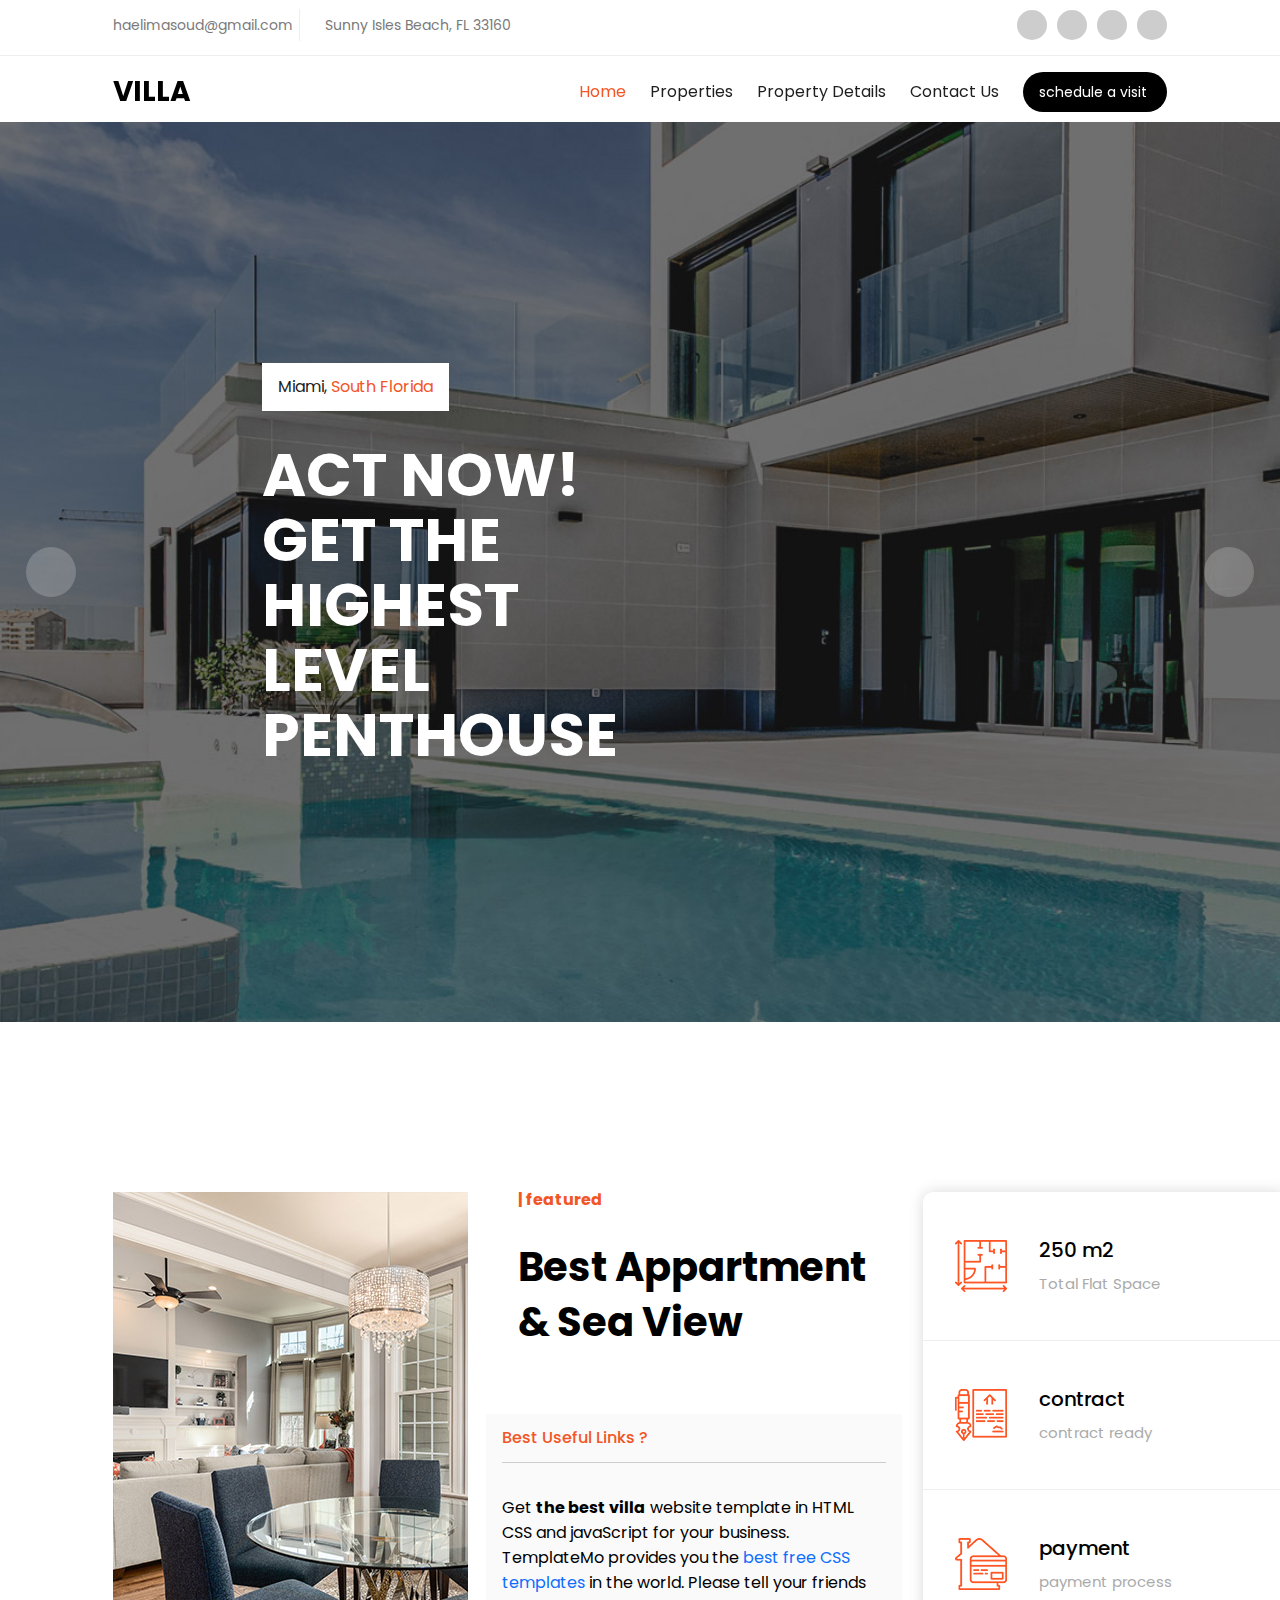
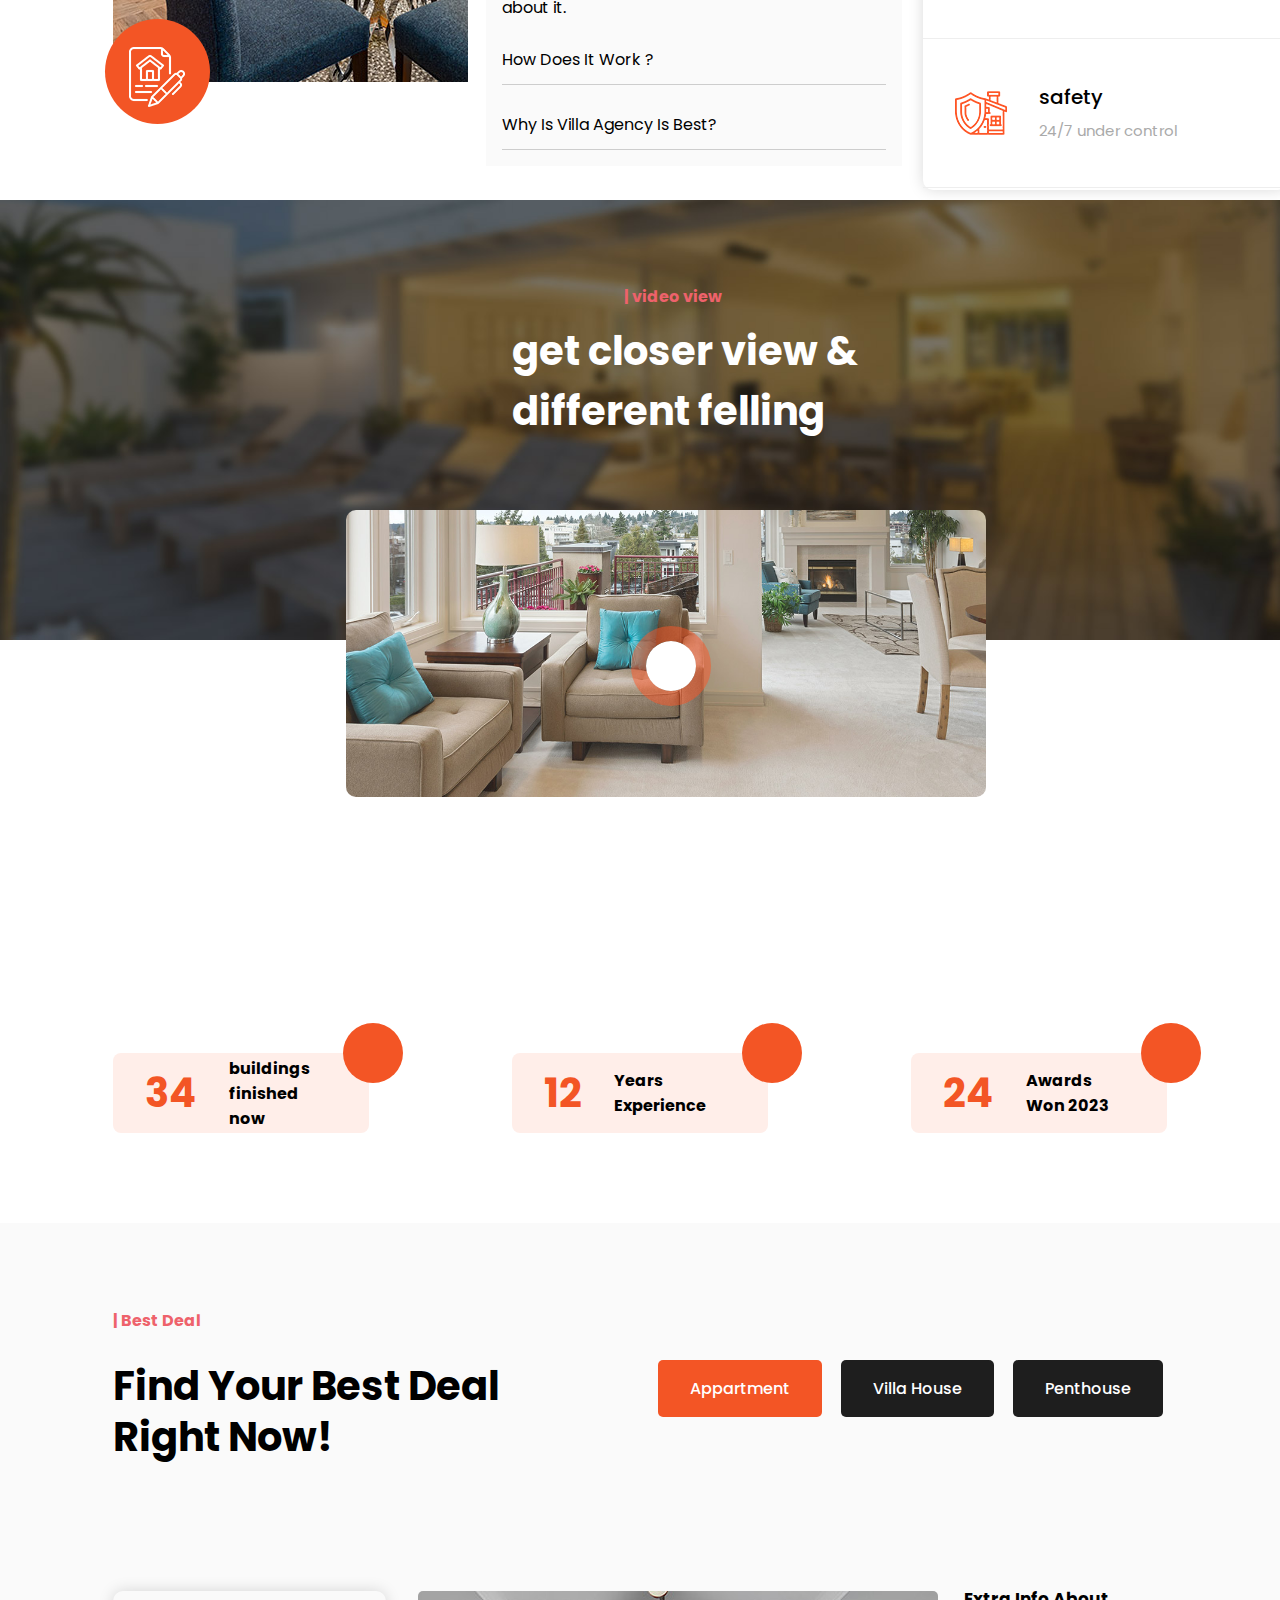
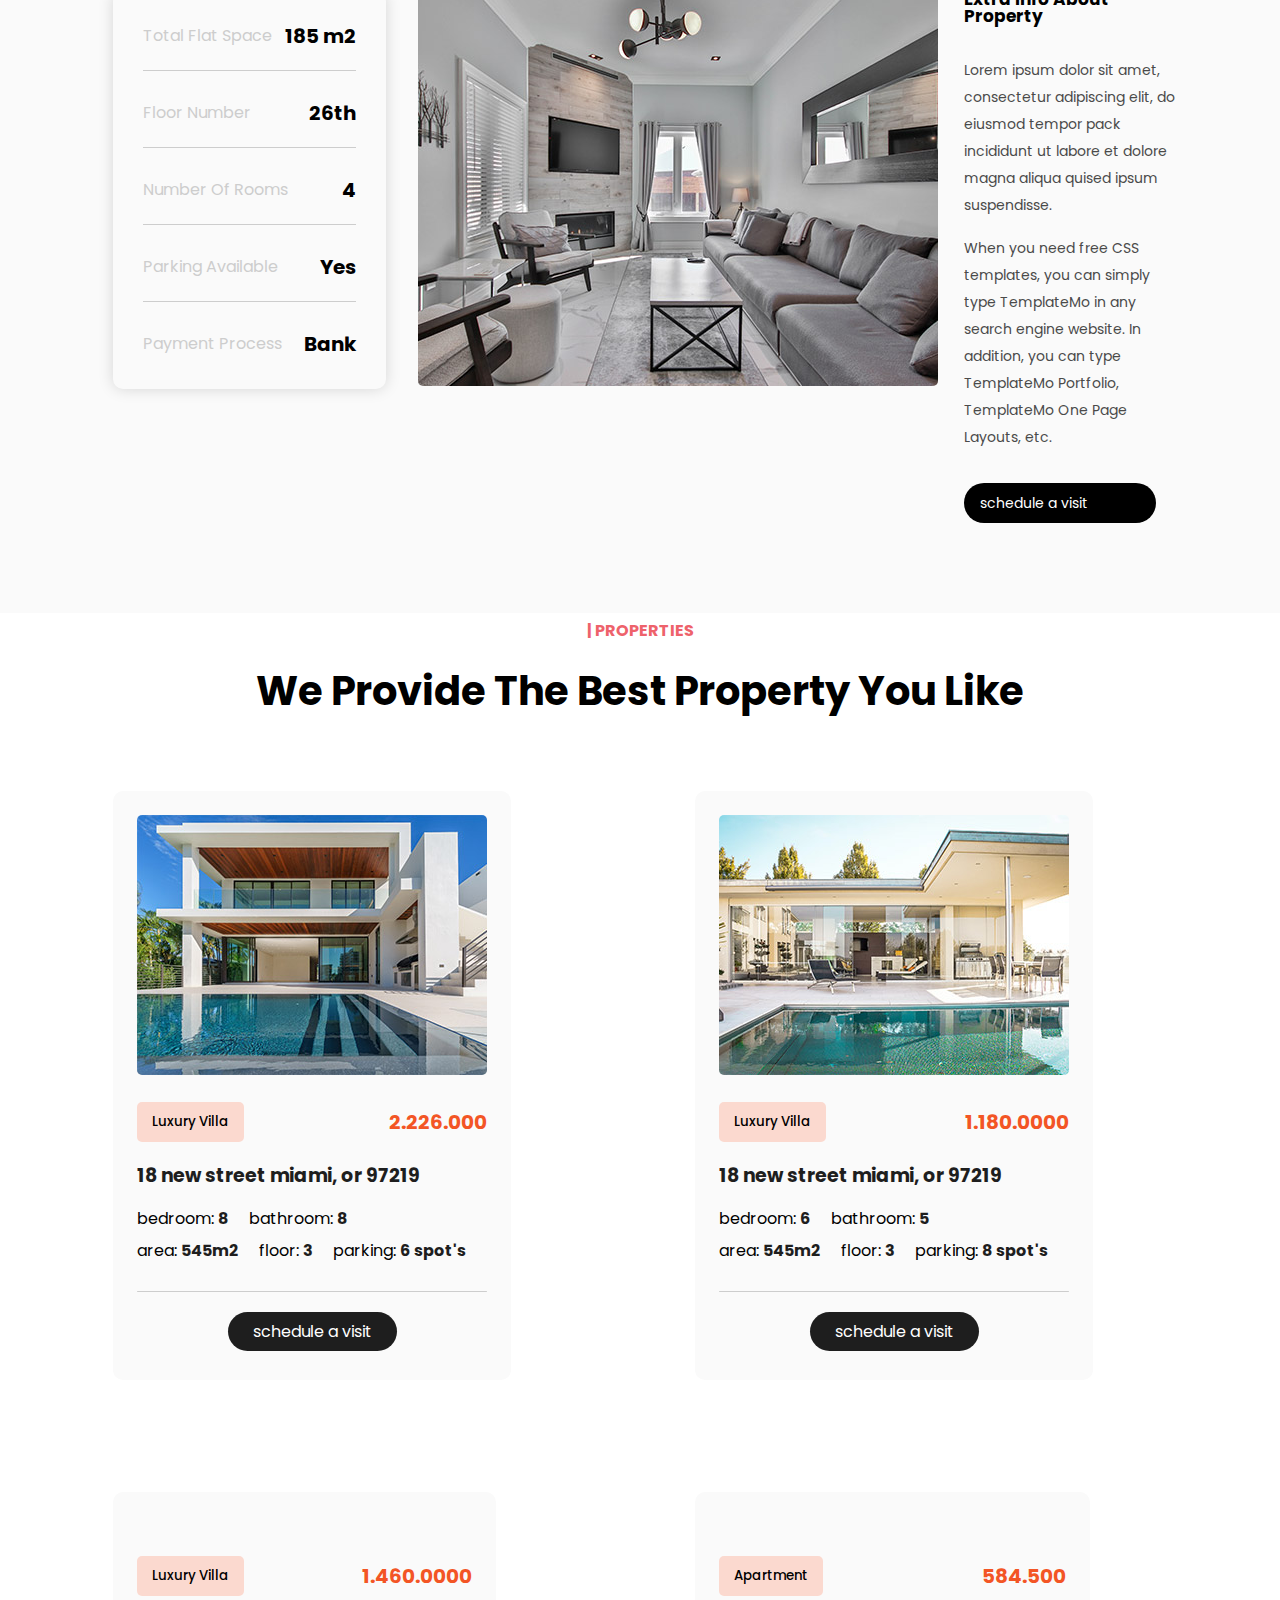
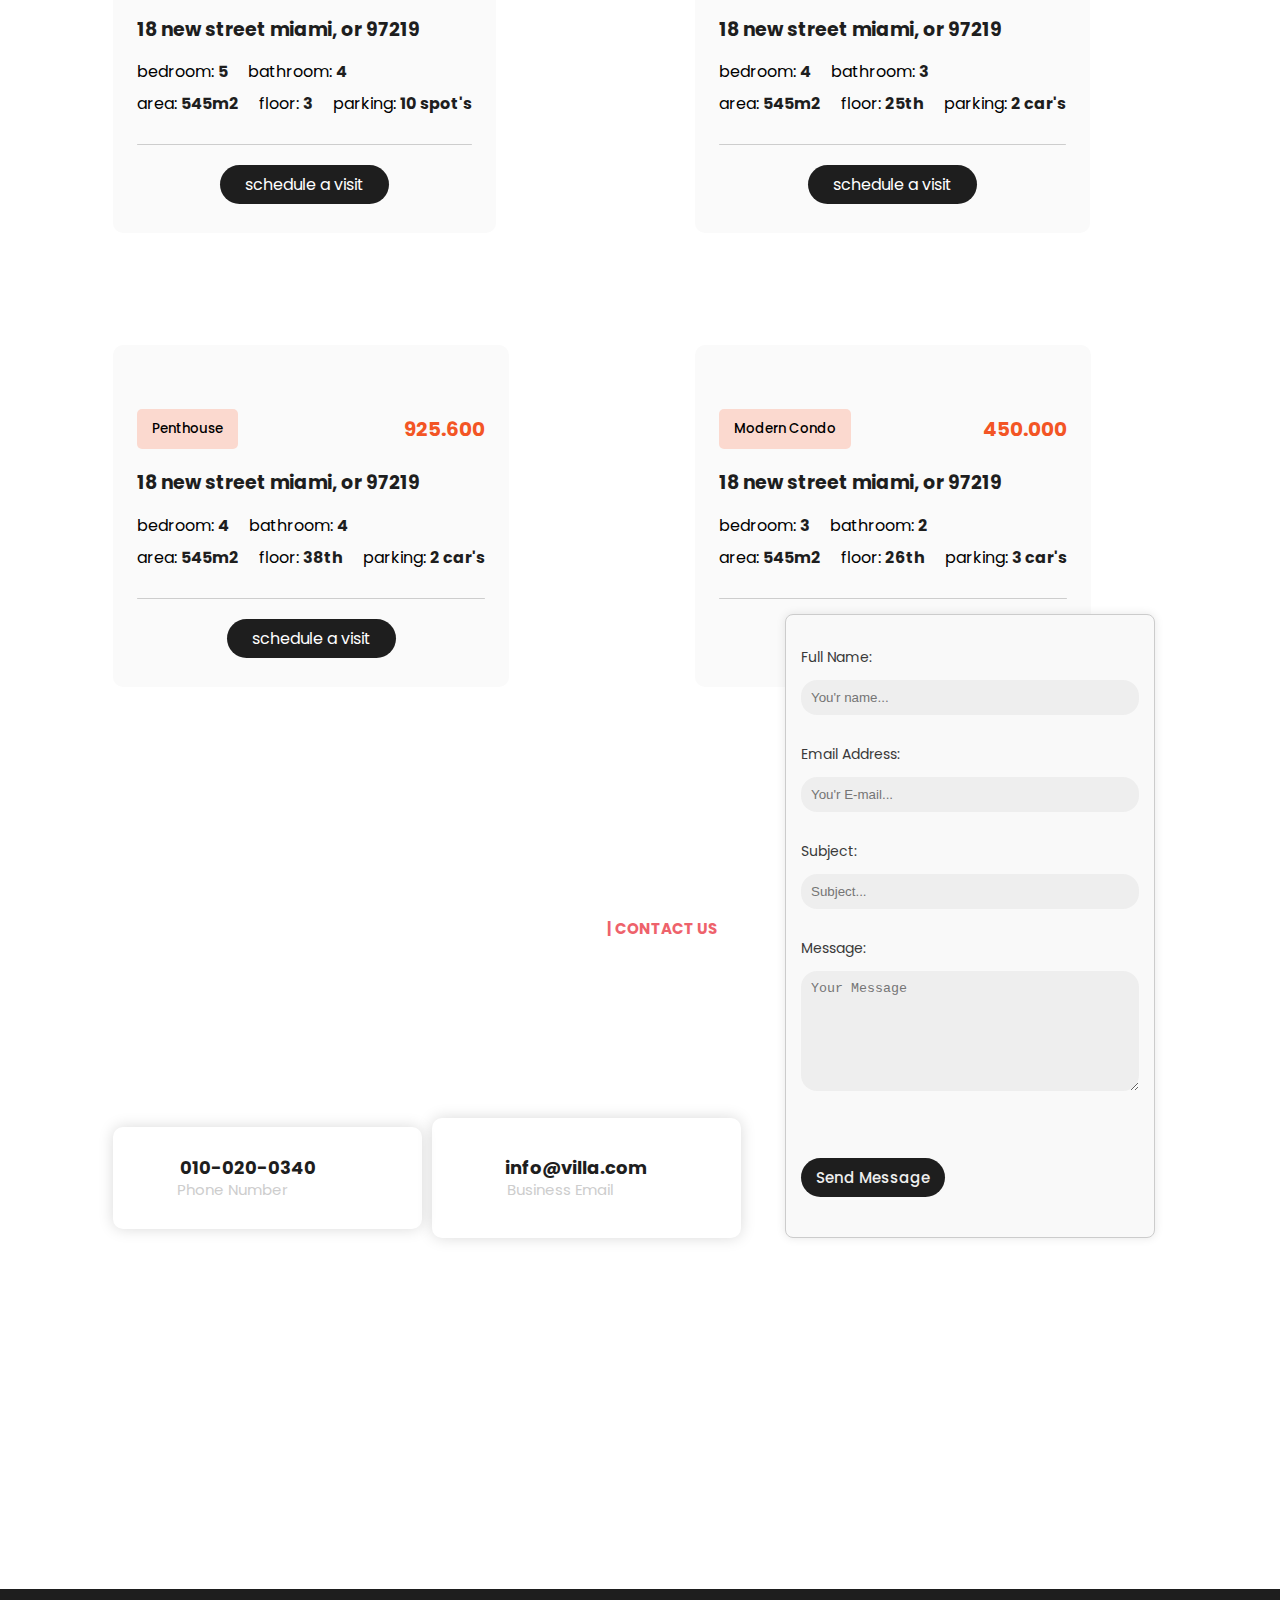
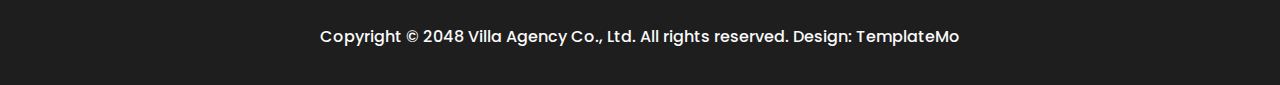
<file: index.html>
<!DOCTYPE html>
<html lang="en">

<head>
    <title></title>
    <meta charset="UTF-8">
    <meta name="viewport" content="width=device-width, initial-scale=1.0, maximum-scale=1.0, user-scalable=no">
    <link rel="stylesheet" href="style/reset.css">
                <!-- Reset Css -->
    <link rel="stylesheet" href="style/font.css">
                <!-- Font's -->
    <link rel="stylesheet" href="https://cdnjs.cloudflare.com/ajax/libs/font-awesome/6.5.2/css/all.min.css"
        integrity="sha512-SnH5WK+bZxgPHs44uWIX+LLJAJ9/2PkPKZ5QiAj6Ta86w+fsb2TkcmfRyVX3pBnMFcV7oQPJkl9QevSCWr3W6A=="
        crossorigin="anonymous" referrerpolicy="no-referrer" />
                <!-- Font Awesome -->
    <link rel="stylesheet" href="style/Styles.css">
      <!-- other body elements -->
  </script>
</head>

<body>
        <!-- PreLoad Start -->
    <div class="preload-overlay">
        <div class="preload-animation"></div>
    </div>
            <!--Preload End -->
    <header>
        <div class="container">
            <!-- Navigation Menu Start -->
            <section class="nav__top d-flex">
                <div class="left__nav">
                    <ul class="left__nav--content d-flex">
                        <a href="mailto:haelimasoud@gmail.com">
                        <li>
                            <i class="fa-solid fa-envelope fa-lg" style="color: #f35525;"></i>
                            <span class="left__text">haelimasoud@gmail.com</span>
                        </li>
                    </a>
                        <li>
                            <i class="fa-solid fa-map fa-lg" style="color: #f35525;"></i>
                            <span class="left__text"> Sunny Isles Beach, FL 33160</span>
                        </li>
                    </ul>
                </div>
                <div class="right__nav">
                    <ul class="social d-flex">
                        <li class="social__item">
                            <a class="social__link" href="https://github.com/masoudh7676"><i class="fa-brands fa-github fa-sm"
                                    style="color: #ffffff;"></i></a>
                        </li>
                        <li class="social__item">
                            <a class="social__link" href="https://www.linkedin.com/in/masoud-haseli-13b997210?utm_source=share&utm_campaign=share_via&utm_content=profile&utm_medium=android_app"><i class="fa-brands fa-linkedin fa-sm"
                                    style="color: #ffffff;"></i></a>
                        </li>
                        <li class="social__item">
                            <a class="social__link" href="https://t.me/Masoud_H76"><i class="fa-brands fa-telegram fa-sm"
                                    style="color: #ffffff;"></i></a>
                        </li>
                        <li class="social__item">
                            <a class="social__link" href="https://wa.me/qr/WLVRFYYTC5UNE1"><i class="fa-brands fa-whatsapp fa-sm"
                                    style="color: #ffffff;"></i></a>
                        </li>
                    </ul>
                </div>
            </section>
                <!-- Nav Links -->
            <section class="nav__bottom d-flex">
                <h1 class="nav__title">villa</h1>
                <ul class="nav__links d-flex">
                    <li>
                        <a class="nav__link nav--active" href="index.html">home</a>
                    </li>
                    <li>
                        <a class="nav__link" href="properties.html">properties</a>
                    </li>
                    <li>
                        <a class="nav__link" href="property details.html">property details</a>
                    </li>
                    <li>
                        <a class="nav__link" href="Contact us.html">contact us</a>
                    </li>
                    <li class="nav__botton">
                        <a href="#">
                            <i class="fa-solid fa-calendar" style="color: #ffffff;"></i>
                            <span>schedule a visit</span>
                        </a>
                    </li>
                </ul>
            </section>
        </div>
            <!-- Mobile Menu -->
        <div class="burger__menu">
            <span></span>
            <span></span>
            <span></span>
        </div>
        <ul class="mobile__menu">
            <li>
                <a class="menu__link--active" href="index.html">Home</a>
            </li>
            <li class="mobile__link">
                <a href="properties.html">Properties</a>
            </li>
            <li class="mobile__link">
                <a href="property details.html">Property Details</a>
            </li>
            <li class="mobile__link">
                <a href="Contact us.html">Contact us</a>
            </li>
        </ul>
    </header>
        <!-- Navigation Menu End -->
    <main>
        <!-- Villa Image Slider Start -->
        <div class="slider">
            <div class="slide">
                <img src="images/banner-01.jpg" loading="lazy" alt="Villa">
                <div class="slide-text">
                    <h2>toronto, <em>canada</em></h2>
                    <p>hurry! get the bets villa for you</p>
                </div>
            </div>
            <div class="slide">
                <img src="images/banner-02.jpg" loading="lazy" alt="villa">
                <div class="slide-text">
                    <h2>melbourne <em>australia</em></h2>
                    <p>be quick! get the best villa in town</p>
                </div>
            </div>
            <div class="slide">
                <img src="images/banner-03.jpg" loading="lazy" alt="Villa">
                <div class="slide-text">
                    <h2>miami, <em>south florida</em></h2>
                    <p>act now! get the highest level penthouse</p>
                </div>
            </div>
            <button class="prev"><i class="fa-solid fa-chevron-left fa-xl" style="color: #ffffff;"></i></button>
            <button class="next"><i class="fa-solid fa-chevron-right fa-xl" style="color: #ffffff;"></i></button>
        </div>
            <!-- Villa Image Slider End -->
        <div class="container">
            <!-- Featured Section Start -->
            <div class="featured">
                <div class="left__image">
                    <img class="relative__img" src="images/featured.jpg"  alt="Villa">
                    <div class="icon__holder">
                        <img class="relative__icon" src="images/featured-icon.png"  alt="villa">
                    </div>
                </div>
                <div class="center__content">
                    <div class="top__text">
                        <h6 class="center__title">| featured</h6>
                        <h2>best appartment & sea view</h2>
                    </div>
                    <div class="center__table">
                        <ul>
                            <li>
                                <h6 class="c__title visible">best useful links ?</h6>
                                <p class="visible__text text">Get <em>the best villa</em> website template in HTML CSS
                                    and javaScript for your business. TemplateMo provides you the <em
                                        class="blue__text">best free CSS templates</em> in the world. Please tell your
                                    friends about it.</p>
                            </li>
                            <li>
                                <h6 class="c__title second__title">how does it work ?</h6>
                                <p class="hide text">Dolor almesit amet, consectetur adipiscing elit, sed doesn't
                                    eiusmod tempor incididunt ut labore consectetur adipiscing elit, sed do eiusmod
                                    tempor incididunt ut labore et dolore magna aliqua.</p>
                            </li>
                            <li>
                                <h6 class="c__title ">why is villa agency is best?</h6>
                                <p class="hide text">Dolor almesit amet, consectetur adipiscing elit, sed doesn't
                                    eiusmod tempor incididunt ut labore consectetur adipiscing elit, sed do eiusmod
                                    tempor incididunt ut labore et dolore magna aliqua</p>
                            </li>
                        </ul>
                    </div>
                </div>
                <div class="right__table">
                    <ul>
                        <li class="table__item d-flex">
                            <img src="images/info-icon-01.png" loading="lazy" alt="Villa">
                            <div class="text__container">
                                <h3>250 m2</h3>
                                <span>Total Flat Space</span>
                            </div>
                        </li>
                        <li class="table__item d-flex">
                            <img src="images/info-icon-02.png" loading="lazy" alt="Villa">
                            <div class="text__container">
                                <h3>contract</h3>
                                <span>contract ready</span>
                            </div>
                        </li>
                        <li class="table__item d-flex">
                            <img src="images/info-icon-03.png" loading="lazy" alt="Villa">
                            <div class="text__container">
                                <h3>payment</h3>
                                <span>payment process</span>
                            </div>
                        </li>
                        <li class="table__item d-flex">
                            <img src="images/info-icon-04.png" loading="lazy" alt="Villa">
                            <div class="text__container">
                                <h3>safety</h3>
                                <span>24/7 under control</span>
                            </div>
                        </li>
                    </ul>
                </div>
            </div>
        </div>
            <!-- Featured End -->
        <div class="intro">
            <!-- Intro Section Start -->
            <div class="intro__bg"><img src="images/video-bg.jpg" loading="lazy" alt="Villa">
                <div class="intro__text">
                    <h4>| video view</h4>
                    <p>get closer view & different felling</p>
                </div>
                <div class="intro__video">
                    <img src="images/video-frame.jpg" loading="lazy" alt="Villa">
                    <div class="play__btn">
                        <a href="#">
                            <i class="fa-solid fa-play" style="color: #f35525;"></i>
                        </a>
                    </div>
                </div>
            </div>
        </div>
        <!-- Intro Section End -->
        <div class="container">
        <!-- Fun Fact's Start -->
            <div class="fun__facts d-flex">
                <div class="item d-flex">
                    <div class="ball"></div>
                    <h4 class="counter">34</h4>
                    <p class="counter__text">buildings finished now</p>
                </div>
                <div class="item d-flex">
                    <div class="ball"></div>
                    <h4 class="counter">12</h4>
                    <p class="counter__text"> Years Experience</p>
                </div>
                <div class="item d-flex">
                    <div class="ball"></div>
                    <h4 class="counter">24</h4>
                    <p class="counter__text">Awards <br> Won 2023</p>
                </div>
            </div>
        </div>
        <!-- Fun Fact's End -->
        <div class="best__deal">
        <!-- Best Deal Start -->
            <div class="container">
                <div class="deal__items">
                    <div class="top__items d-flex">
                        <div class="left__title">
                            <h3>| best deal</h3>
                            <p>find your best deal right now!</p>
                        </div>
                        <div class="right__buttons">
                            <button class="appartment active__btn">Appartment</button>
                            <button class="villa__btn">Villa House</button>
                            <button class="penthouse__btn">Penthouse</button>
                        </div>
                    </div>
                    <div class="main__items">
                        <div class="left__table">
                            <ul>
                                <li class="d-flex">
                                    <span class="gray__span">total flat space</span>
                                    <span class="strong__span">185 m2</span>
                                </li>
                                <li class="d-flex">
                                    <span class="gray__span">floor number</span>
                                    <span class="strong__span">26th</span>
                                </li>
                                <li class="d-flex">
                                    <span class="gray__span">number of rooms</span>
                                    <span class="strong__span">4</span>
                                </li>
                                <li class="d-flex">
                                    <span class="gray__span">parking available</span>
                                    <span class="strong__span">Yes</span>
                                </li>
                                <li class="last-span d-flex">
                                    <span class="gray__span">payment process</span>
                                    <span class="strong__span">Bank</span>
                                </li>
                            </ul>
                        </div>
                        <div class="center__image"> <img src="images/deal-01.jpg" alt="Villa"></div>
                        <div class="right__text">
                            <h3>extra info about property</h3>
                            <p class="firs-paragraph">Lorem ipsum dolor sit amet, consectetur adipiscing elit, do eiusmod tempor pack
                                incididunt ut labore et dolore magna aliqua quised ipsum suspendisse.</p>
                            <p>When you need free CSS templates, you can simply type TemplateMo in any search engine
                                website. In addition, you can type TemplateMo Portfolio, TemplateMo One Page Layouts,
                                etc.
                            </p>
                            <div class="nav__botton visit__btn">
                                <a href="#">
                                    <i class="fa-solid fa-calendar" style="color: #ffffff;"></i>
                                    <span>schedule a visit</span>
                                </a>
                            </div>
                        </div>
                    </div>
                    <div class="main__items--villa">
                        <div class="left__table villa">
                            <ul>
                                <li class="d-flex">
                                    <span class="gray__span">total flat space</span>
                                    <span class="strong__span">185 m2</span>
                                </li>
                                <li class="d-flex">
                                    <span class="gray__span">floor number</span>
                                    <span class="strong__span">26th</span>
                                </li>
                                <li class="d-flex">
                                    <span class="gray__span">number of rooms</span>
                                    <span class="strong__span">5</span>
                                </li>
                                <li class="d-flex">
                                    <span class="gray__span">parking available</span>
                                    <span class="strong__span">Yes</span>
                                </li>
                                <li class="last-span d-flex">
                                    <span class="gray__span">payment process</span>
                                    <span class="strong__span">Bank</span>
                                </li>
                            </ul>
                        </div>
                        <div class="center__image"> <img src="images/deal-02.jpg" loading="lazy" alt="Villa"></div>
                        <div class="right__text">
                            <h3>extra info about property</h3>
                            <p class="firs-paragraph">Lorem ipsum dolor sit amet, consectetur adipiscing elit, do eiusmod tempor pack
                                incididunt ut labore et dolore magna aliqua quised ipsum suspendisse.</p>
                                <p>Swag fanny pack lyft blog twee. JOMO ethical copper mug, succulents typewriter shaman DIY kitsch twee taiyaki fixie hella venmo after messenger poutine next level humblebrag swag franzen.</p>
                            <div class="nav__botton visit__btn">
                                <a href="#">
                                    <i class="fa-solid fa-calendar" style="color: #ffffff;"></i>
                                    <span>schedule a visit</span>
                                </a>
                            </div>
                        </div>
                    </div>
                    <div class="main__items--penthouse">
                        <div class="left__table">
                            <ul>
                                <li class="d-flex">
                                    <span class="gray__span">total flat space</span>
                                    <span class="strong__span">320 m2</span>
                                </li>
                                <li class="d-flex">
                                    <span class="gray__span">floor number</span>
                                    <span class="strong__span">34th</span>
                                </li>
                                <li class="d-flex">
                                    <span class="gray__span">number of rooms</span>
                                    <span class="strong__span">6</span>
                                </li>
                                <li class="d-flex">
                                    <span class="gray__span">parking available</span>
                                    <span class="strong__span">Yes</span>
                                </li>
                                <li class="last-span d-flex">
                                    <span class="gray__span">payment process</span>
                                    <span class="strong__span">Bank</span>
                                </li>
                            </ul>
                        </div>
                        <div class="center__image"> <img src="images/deal-03.jpg" loading="lazy" alt="Villa"></div>
                        <div class="right__text">
                            <h3>extra info about property</h3>
                            <p class="firs-paragraph">Lorem ipsum dolor sit amet, consectetur adipiscing elit, do eiusmod tempor pack
                                incididunt ut labore et dolore magna aliqua quised ipsum suspendisse.</p>
                                <p>Swag fanny pack lyft blog twee. JOMO ethical copper mug, succulents typewriter shaman DIY kitsch twee taiyaki fixie hella venmo after messenger poutine next level humblebrag swag franzen.</p>
                            <div class="nav__botton visit__btn">
                                <a href="#">
                                    <i class="fa-solid fa-calendar" style="color: #ffffff;"></i>
                                    <span>schedule a visit</span>
                                </a>
                            </div>
                        </div>
                    </div>
                </div>
            </div>
        </div>
        <!-- Best Deal End -->
        <div class="container">
        <!-- properties Start -->
            <div class="properties">
                <div class="properties__top">
                <h5>| properties</h5>
                <p>we provide the best property you like</p>
            </div>
            <div class="properties__contents ">
                <div class="content">
                    <div class="img__container">
                        <img src="images/property-01.jpg" loading="lazy" alt="Villa">
                    </div>
                    <div class="detail d-flex">
                        <button>luxury villa</button>
                        <p class="price">2.226.000</p>
                    </div>
                    <p class="detail__text">18 new street miami, or 97219</p>
                    <div class="villa__description--top">
                        <span class="bedroom">bedroom: <strong class="black">8</strong></span>
                        <span class="bathroom">bathroom: <strong class="black">8</strong></span>
                    </div>
                    <div class="villa__description--bottom">
                        <span class="area">area: <strong class="black">545m2</strong></span>
                        <span class="floor">floor: <strong class="black">3</strong></span>
                        <span class="parking">parking: <strong class="black">6 spot's</strong></span>
                    </div>
                    <div class="border__bottom"></div>
                    <div class="button">
                        <a href="" class="black__btn">schedule a visit</a>
                    </div>
                </div>
                <div class="content">
                    <div class="img__container">
                        <img src="images/property-02.jpg" loading="lazy" alt="Villa">
                    </div>
                    <div class="detail d-flex">
                        <button>luxury villa</button>
                        <p class="price">1.180.0000</p>
                    </div>
                    <p class="detail__text">18 new street miami, or 97219</p>
                    <div class="villa__description--top">
                        <span class="bedroom">bedroom: <strong class="black">6</strong></span>
                        <span class="bathroom">bathroom: <strong class="black">5</strong></span>
                    </div>
                    <div class="villa__description--bottom">
                        <span class="area">area: <strong class="black">545m2</strong></span>
                        <span class="floor">floor: <strong class="black">3</strong></span>
                        <span class="parking">parking: <strong class="black">8 spot's</strong></span>
                    </div>
                    <div class="border__bottom"></div>
                    <div class="button">
                        <a href="" class="black__btn">schedule a visit</a>
                    </div>
                </div>
                <div class="content">
                    <div class="img__container">
                        <img src="images/property-03.jpg" loading="lazy" alt="Villa">
                    </div>
                    <div class="detail d-flex">
                        <button>luxury villa</button>
                        <p class="price">1.460.0000</p>
                    </div>
                    <p class="detail__text">18 new street miami, or 97219</p>
                    <div class="villa__description--top">
                        <span class="bedroom">bedroom: <strong class="black">5</strong></span>
                        <span class="bathroom">bathroom: <strong class="black">4</strong></span>
                    </div>
                    <div class="villa__description--bottom">
                        <span class="area">area: <strong class="black">545m2</strong></span>
                        <span class="floor">floor: <strong class="black">3</strong></span>
                        <span class="parking">parking: <strong class="black">10 spot's</strong></span>
                    </div>
                    <div class="border__bottom"></div>
                    <div class="button">
                        <a href="" class="black__btn">schedule a visit</a>
                    </div>
                </div>
                <div class="content">
                    <div class="img__container">
                        <img src="images/property-04.jpg" loading="lazy" alt="Villa">
                    </div>
                    <div class="detail d-flex">
                        <button>apartment</button>
                        <p class="price">584.500</p>
                    </div>
                    <p class="detail__text">18 new street miami, or 97219</p>
                    <div class="villa__description--top">
                        <span class="bedroom">bedroom: <strong class="black">4</strong></span>
                        <span class="bathroom">bathroom: <strong class="black">3</strong></span>
                    </div>
                    <div class="villa__description--bottom">
                        <span class="area">area: <strong class="black">545m2</strong></span>
                        <span class="floor">floor: <strong class="black">25th</strong></span>
                        <span class="parking">parking: <strong class="black">2 car's</strong></span>
                    </div>
                    <div class="border__bottom"></div>
                    <div class="button">
                        <a href="" class="black__btn">schedule a visit</a>
                    </div>
                </div>
                <div class="content">
                    <div class="img__container">
                        <img src="images/property-05.jpg" loading="lazy" alt="Villa">
                    </div>
                    <div class="detail d-flex">
                        <button>penthouse</button>
                        <p class="price">925.600</p>
                    </div>
                    <p class="detail__text">18 new street miami, or 97219</p>
                    <div class="villa__description--top">
                        <span class="bedroom">bedroom: <strong class="black">4</strong></span>
                        <span class="bathroom">bathroom: <strong class="black">4</strong></span>
                    </div>
                    <div class="villa__description--bottom">
                        <span class="area">area: <strong class="black">545m2</strong></span>
                        <span class="floor">floor: <strong class="black">38th</strong></span>
                        <span class="parking">parking: <strong class="black">2 car's</strong></span>
                    </div>
                    <div class="border__bottom"></div>
                    <div class="button">
                        <a href="" class="black__btn">schedule a visit</a>
                    </div>
                </div>
                <div class="content">
                    <div class="img__container">
                        <img src="images/property-06.jpg" loading="lazy" alt="Villa">
                    </div>
                    <div class="detail d-flex">
                        <button>modern condo</button>
                        <p class="price">450.000</p>
                    </div>
                    <p class="detail__text">18 new street miami, or 97219</p>
                    <div class="villa__description--top">
                        <span class="bedroom">bedroom: <strong class="black">3</strong></span>
                        <span class="bathroom">bathroom: <strong class="black">2</strong></span>
                    </div>
                    <div class="villa__description--bottom">
                        <span class="area">area: <strong class="black">545m2</strong></span>
                        <span class="floor">floor: <strong class="black">26th</strong></span>
                        <span class="parking">parking: <strong class="black">3 car's</strong></span>
                    </div>
                    <div class="border__bottom"></div>
                    <div class="button">
                        <a href="" class="black__btn">schedule a visit</a>
                    </div>
                </div>
            </div>
            </div>
        </div>
        <!-- Properties End -->
        <div class="contact">
            <!-- Contact's Start -->
            <img class="contact__img" src="images/contact-bg.jpg" loading="lazy" alt="Villa">
            <div class="container">
                <div class="top__text2">
                    <h6 class="contact--us">
                        | contact us
                    </h6>
                    <p>get in touch with our agents</p>
                </div>
                <div  class="contact__items">
                <div class="map">
                    <iframe src="https://www.google.com/maps/embed?pb=!1m18!1m12!1m3!1d14350.668828988042!2d-80.13213941032328!3d25.946149854508917!2m3!1f0!2f0!3f0!3m2!1i1024!2i768!4f13.1!3m3!1m2!1s0x88d9add4b4ac788f%3A0xe77469d09480fcdb!2sSunny%20Isles%20Beach!5e0!3m2!1sen!2sus!4v1720117689721!5m2!1sen!2sus" width="630" height="450" style="border:0;" allowfullscreen="" loading="lazy" referrerpolicy="no-referrer-when-downgrade"></iframe>
                </div>
                <div class="phone__email d-flex">
                    <div class="phone d-flex">
                        <img src="images/phone-icon.png" loading="lazy" alt="villa">
                        <div class="number__text d-flex">
                        <h6 class="call__number">010-020-0340</h6>
                        <span class="call__number--text">Phone Number</span>
                    </div>
                    </div>
                    <div class="phone email d-flex">
                        <img src="images/email-icon.png" loading="lazy" alt="villa">
                        <div class="number__text d-flex">
                        <h6 class="call__number">info@villa.com</h6>
                        <span class="call__number--text">Business Email</span>
                    </div>
                    </div>
                </div>
                <form class="map__form">
                      <label for="name">Full Name:</label>
                      <input type="text" id="name" name="name" placeholder="You'r name...">
                      <label for="email">Email Address:</label>
                      <input type="email" id="email" name="email" placeholder="You'r E-mail...">
                      <label for="subject">Subject:</label>
                      <input type="text" id="subject" name="subject" placeholder="Subject...">
                      <label for="message">Message:</label>
                      <textarea id="message" name="message" placeholder="Your Message"></textarea>
                      <input type="submit" value="Send Message">
                  </form>
                </div>
                  </div>
                  </div>
                  <!-- Contact End -->
                </main>
    <footer>
        <p class="footer__text">Copyright © 2048 Villa Agency Co., Ltd. All rights reserved. Design: <a class="copy__right" rel="nofollow" href="https://templatemo.com" target="_blank">TemplateMo</a></p>
    </footer>
    <script src="script/app.js"></script>
</body>
</html>
</file>
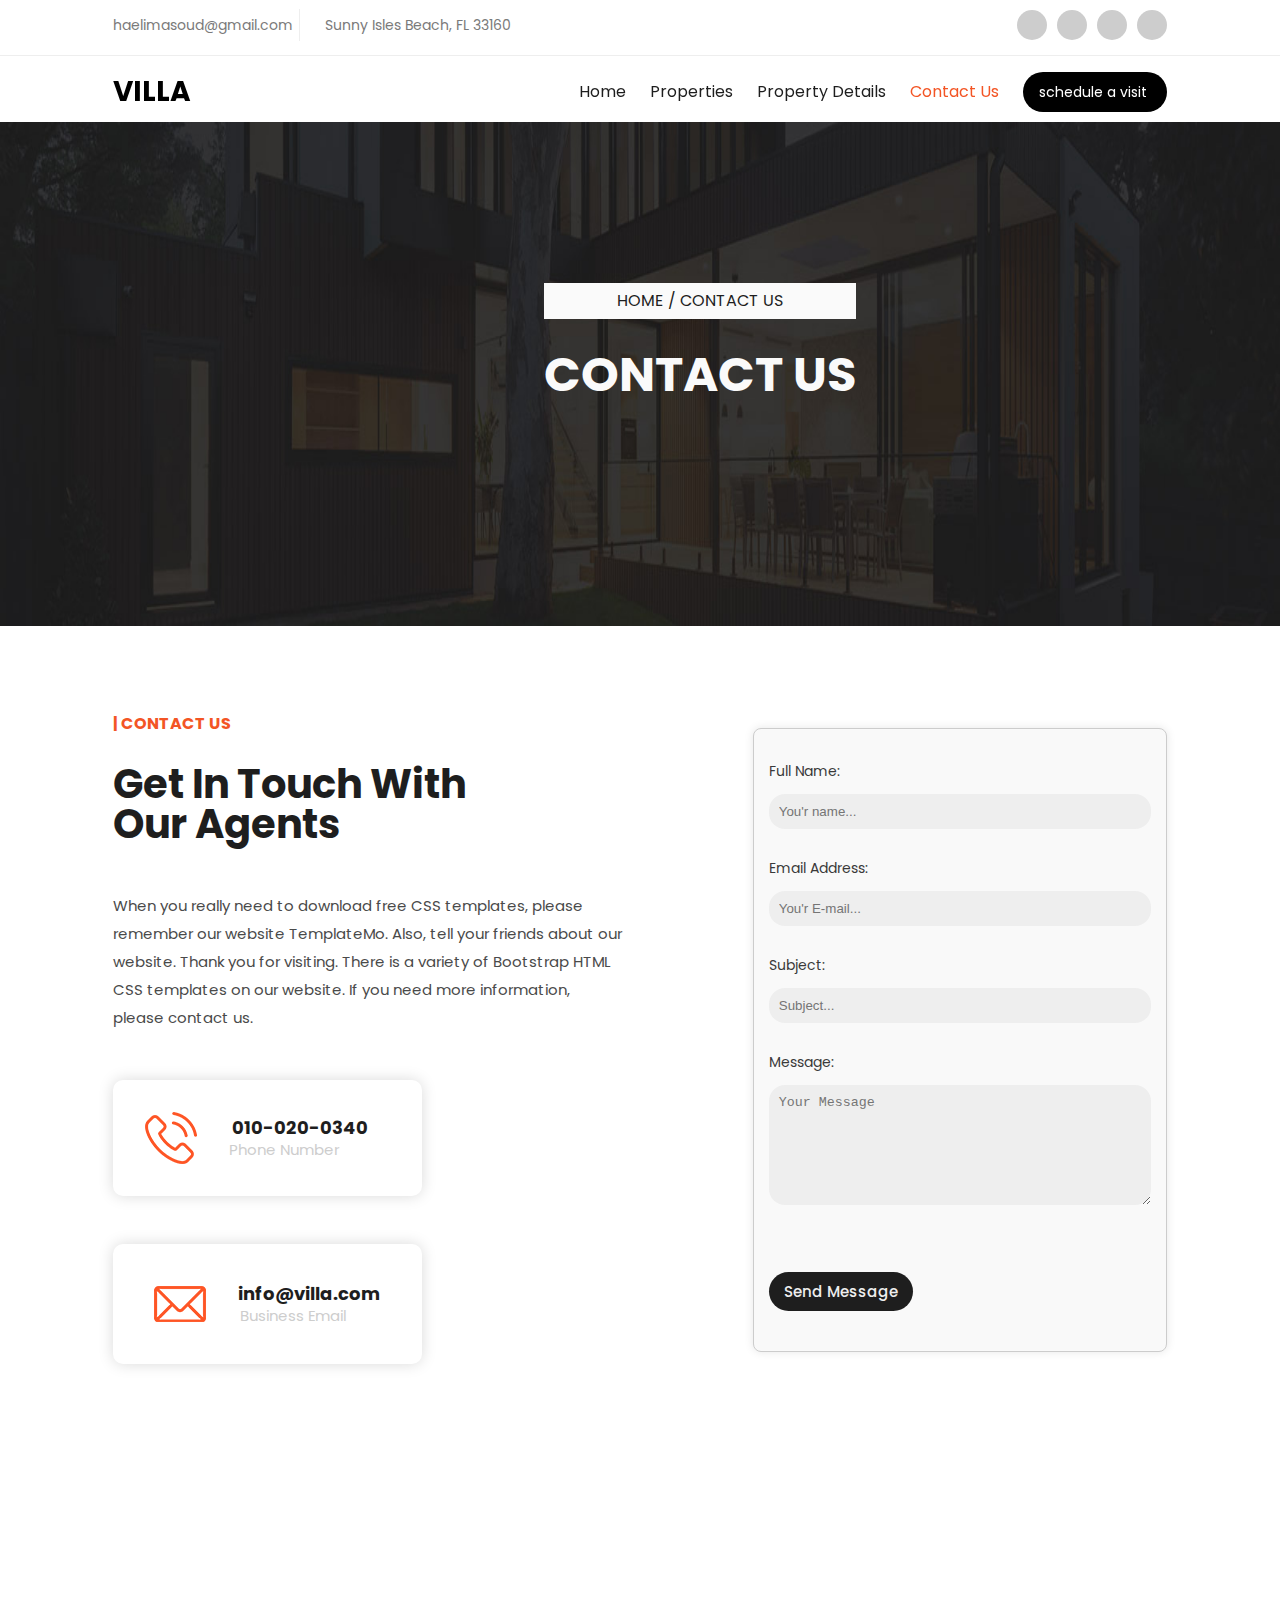
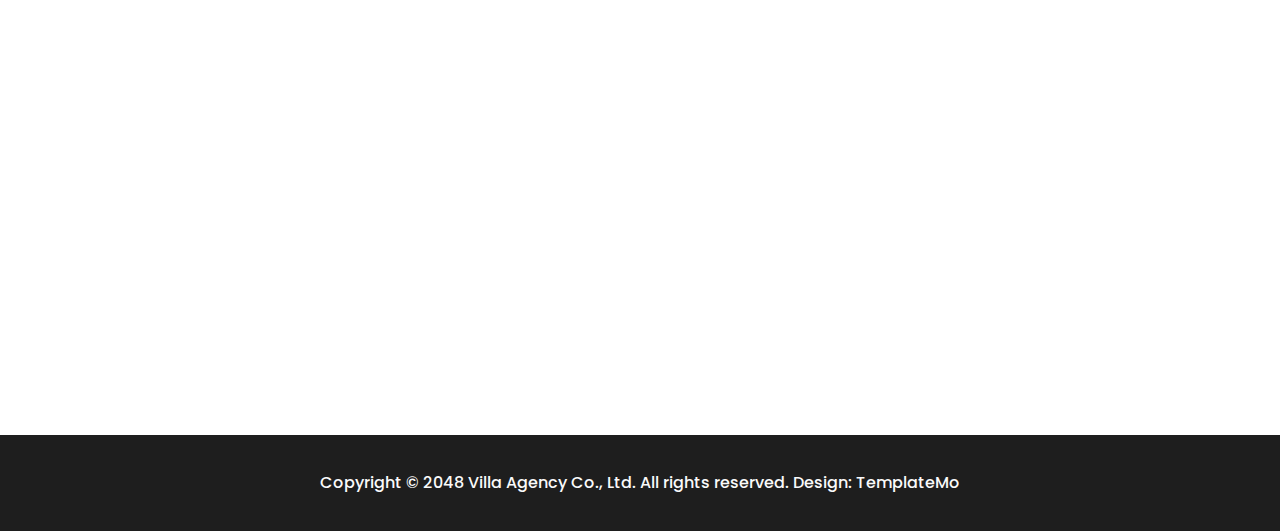
<file: Contact us.html>
<!DOCTYPE html>
<html lang="en">

<head>
    <meta charset="UTF-8">
    <meta name="viewport" content="width=device-width, initial-scale=1.0, maximum-scale=1.0, user-scalable=no">
    <title>properties</title>
    <link rel="stylesheet" href="style/reset.css">
    <!-- Reset Css -->
    <link rel="stylesheet" href="style/font.css">
    <!-- Font's -->
    <link rel="stylesheet" href="https://cdnjs.cloudflare.com/ajax/libs/font-awesome/6.5.2/css/all.min.css"
        integrity="sha512-SnH5WK+bZxgPHs44uWIX+LLJAJ9/2PkPKZ5QiAj6Ta86w+fsb2TkcmfRyVX3pBnMFcV7oQPJkl9QevSCWr3W6A=="
        crossorigin="anonymous" referrerpolicy="no-referrer" />
    <!-- Font Awesome -->
    <link rel="stylesheet" href="style/Styles.css">
</head>

<body>
    <!-- PreLoad Start -->
    <div class="preload-overlay">
        <div class="preload-animation"></div>
    </div>
    <!--Preload End -->
    <header>
        <div class="container">
            <!-- Navigation Menu Start -->
            <section class="nav__top d-flex">
                <div class="left__nav">
                    <ul class="left__nav--content d-flex">
                        <a href="mailto:haelimasoud@gmail.com">
                            <li>
                                <i class="fa-solid fa-envelope fa-lg" style="color: #f35525;"></i>
                                <span class="left__text">haelimasoud@gmail.com</span>
                            </li>
                        </a>
                        <li>
                            <i class="fa-solid fa-map fa-lg" style="color: #f35525;"></i>
                            <span class="left__text"> Sunny Isles Beach, FL 33160</span>
                        </li>
                    </ul>
                </div>
                <div class="right__nav">
                    <ul class="social d-flex">
                        <li class="social__item">
                            <a class="social__link" href="https://github.com/masoudh7676"><i class="fa-brands fa-github fa-sm"
                                    style="color: #ffffff;"></i></a>
                        </li>
                        <li class="social__item">
                            <a class="social__link" href="https://www.linkedin.com/in/masoud-haseli-13b997210?utm_source=share&utm_campaign=share_via&utm_content=profile&utm_medium=android_app"><i class="fa-brands fa-linkedin fa-sm"
                                    style="color: #ffffff;"></i></a>
                        </li>
                        <li class="social__item">
                            <a class="social__link" href="https://t.me/Masoud_H76"><i class="fa-brands fa-telegram fa-sm"
                                    style="color: #ffffff;"></i></a>
                        </li>
                        <li class="social__item">
                            <a class="social__link" href="https://wa.me/qr/WLVRFYYTC5UNE1"><i class="fa-brands fa-whatsapp fa-sm"
                                    style="color: #ffffff;"></i></a>
                        </li>
                    </ul>
                </div>
            </section>
            <!-- Nav Links -->
            <section class="nav__bottom d-flex">
                <h1 class="nav__title">villa</h1>
                <ul class="nav__links d-flex">
                    <li>
                        <a class="nav__link" href="index.html">home</a>
                    </li>
                    <li>
                        <a class="nav__link" href="properties.html">properties</a>
                    </li>
                    <li>
                        <a class="nav__link" href="property details.html">property details</a>
                    </li>
                    <li>
                        <a class="nav__link nav--active" href="Contact us.html">contact us</a>
                    </li>
                    <li class="nav__botton">
                        <a href="#">
                            <i class="fa-solid fa-calendar" style="color: #ffffff;"></i>
                            <span>schedule a visit</span>
                        </a>
                    </li>
                </ul>
            </section>
        </div>
        <!-- Mobile Menu -->
        <div class="burger__menu">
            <span></span>
            <span></span>
            <span></span>
        </div>
        <ul class="mobile__menu">
            <li>
                <a class="menu__link--active" href="index.html">Home</a>
            </li>
            <li class="mobile__link">
                <a href="properties.html">Properties</a>
            </li>
            <li class="mobile__link">
                <a href="property details.html">Property Details</a>
            </li>
            <li class="mobile__link">
                <a href="Contact us.html" class="nav--active">Contact us</a>
            </li>
        </ul>
    </header>
    <main>
        <div class="img__banner">
            <img src="images/page-heading-bg.jpg" loading="lazy" alt="Villa">
            <div class="img__text-container">
                <div class="img__top-text">
                    HOME / CONTACT US
                </div>
                <div class="img__text-bottom">
                    CONTACT US
                </div>
            </div>
        </div>
        <div class="container container--contact">
        <div class="main__part d-flex">
        <div class="left__Section d-flex">
                <div class="section__heading">
                    <h6>| contact us</h6>
                    <h2>Get In Touch With Our Agents </h2>
                </div>
                <p class="section__heading--text">When you really need to download free CSS templates, please remember our website TemplateMo. Also,
                    tell your friends about our website. Thank you for visiting. There is a variety of Bootstrap HTML
                    CSS templates on our website. If you need more information, please contact us.</p>
        <div class="communication">
            <div class="phone phone--contact d-flex">
                <img src="images/phone-icon.png" loading="lazy" alt="villa">
                <div class="number__text d-flex">
                <h6 class="call__number">010-020-0340</h6>
                <span class="call__number--text">Phone Number</span>
            </div>
            </div>
            <div class="phone email email--contact d-flex">
                <img src="images/email-icon.png" loading="lazy" alt="villa">
                <div class="number__text d-flex">
                <h6 class="call__number">info@villa.com</h6>
                <span class="call__number--text">Business Email</span>
            </div>
            </div>
        </div>
        </div>
            <form class="map__form map__form--contact">
                <label for="name">Full Name:</label>
                <input type="text" id="name" name="name" placeholder="You'r name...">
                <label for="email">Email Address:</label>
                <input type="email" id="email" name="email" placeholder="You'r E-mail...">
                <label for="subject">Subject:</label>
                <input type="text" id="subject" name="subject" placeholder="Subject...">
                <label for="message">Message:</label>
                <textarea id="message" name="message" placeholder="Your Message"></textarea>
                <input type="submit" value="Send Message">
            </form>
        </div>
        <div class="map map--contact">
            <iframe src="https://www.google.com/maps/embed?pb=!1m18!1m12!1m3!1d14350.668828988042!2d-80.13213941032328!3d25.946149854508917!2m3!1f0!2f0!3f0!3m2!1i1024!2i768!4f13.1!3m3!1m2!1s0x88d9add4b4ac788f%3A0xe77469d09480fcdb!2sSunny%20Isles%20Beach!5e0!3m2!1sen!2sus!4v1720117689721!5m2!1sen!2sus" width="630" height="450" style="border:0;" allowfullscreen="" loading="lazy" referrerpolicy="no-referrer-when-downgrade"></iframe>
        </div>
    </div>
    </main>
    <footer class="footer__contactUs">
        <p class="footer__text">Copyright © 2048 Villa Agency Co., Ltd. All rights reserved. Design: <a class="copy__right" rel="nofollow" href="https://templatemo.com" target="_blank">TemplateMo</a></p>
    </footer>

    <script src="script/main2.js"></script>
</body>

</html>
</file>
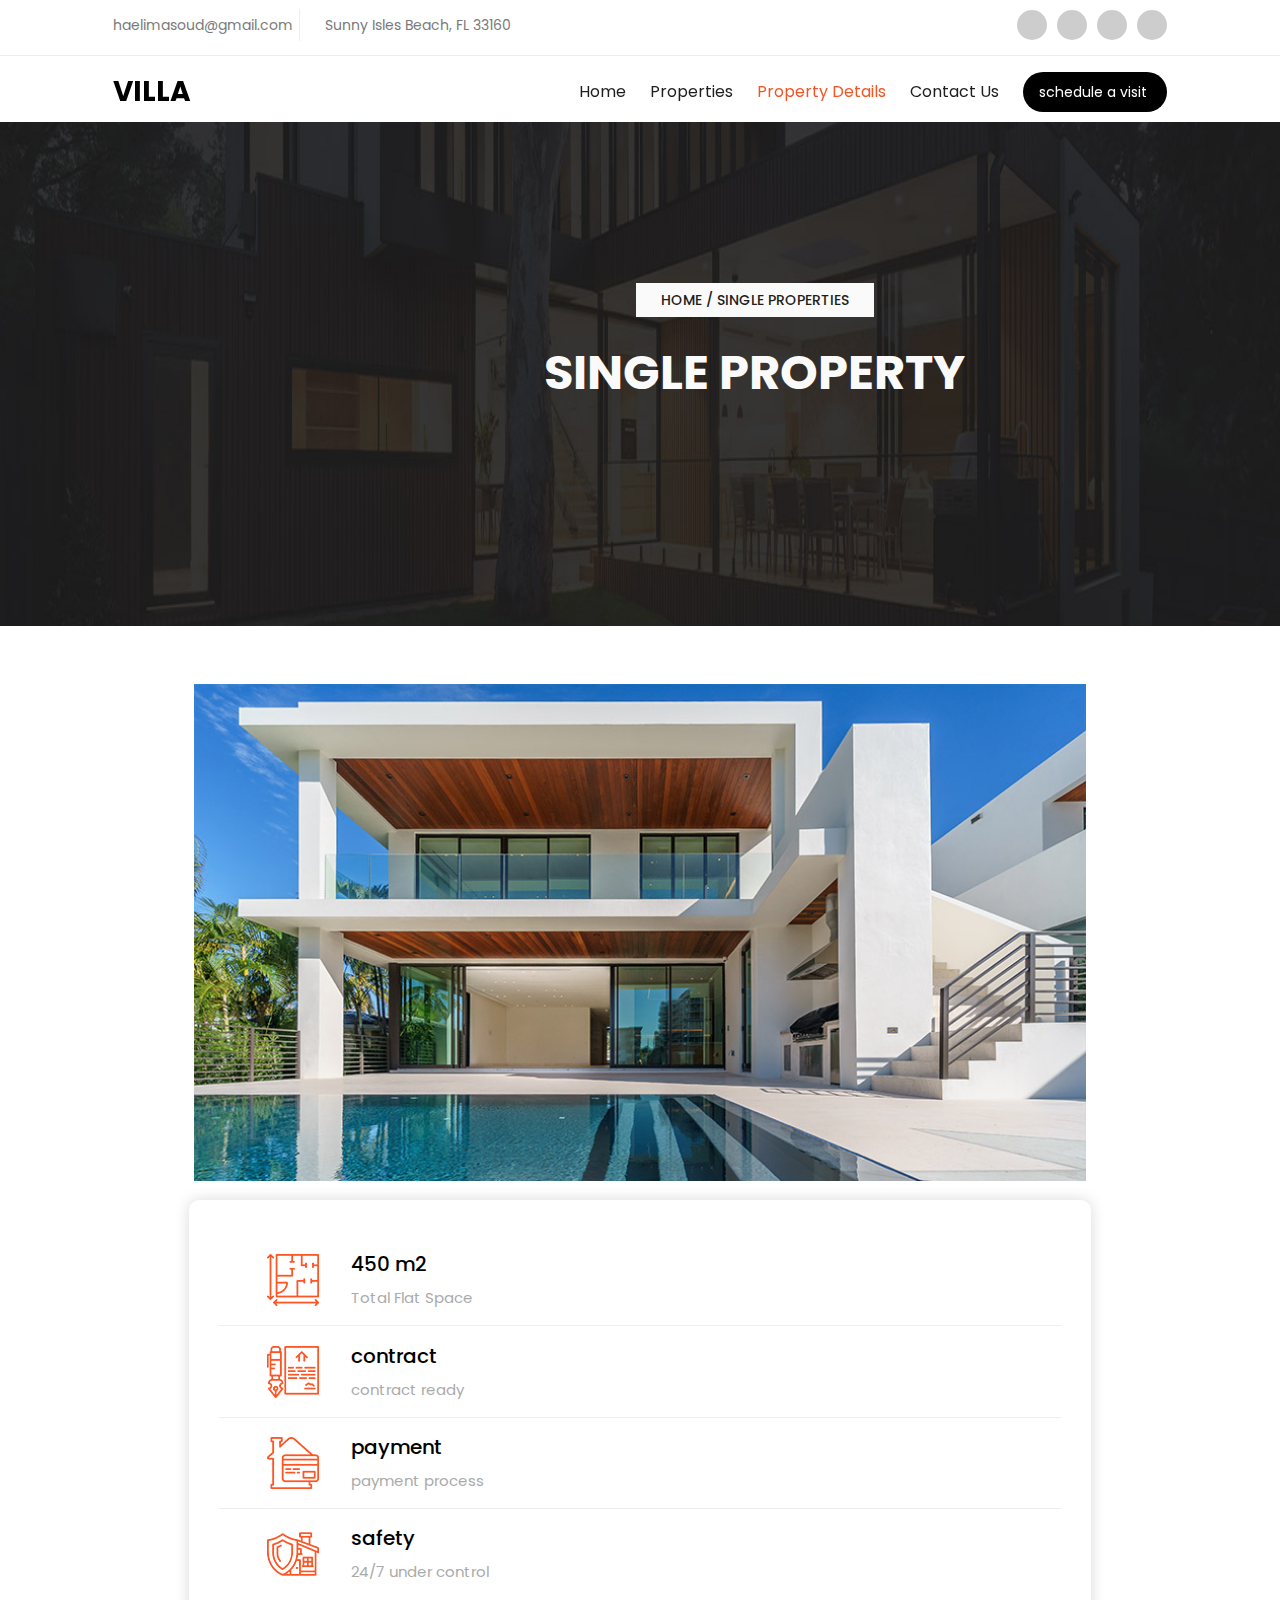
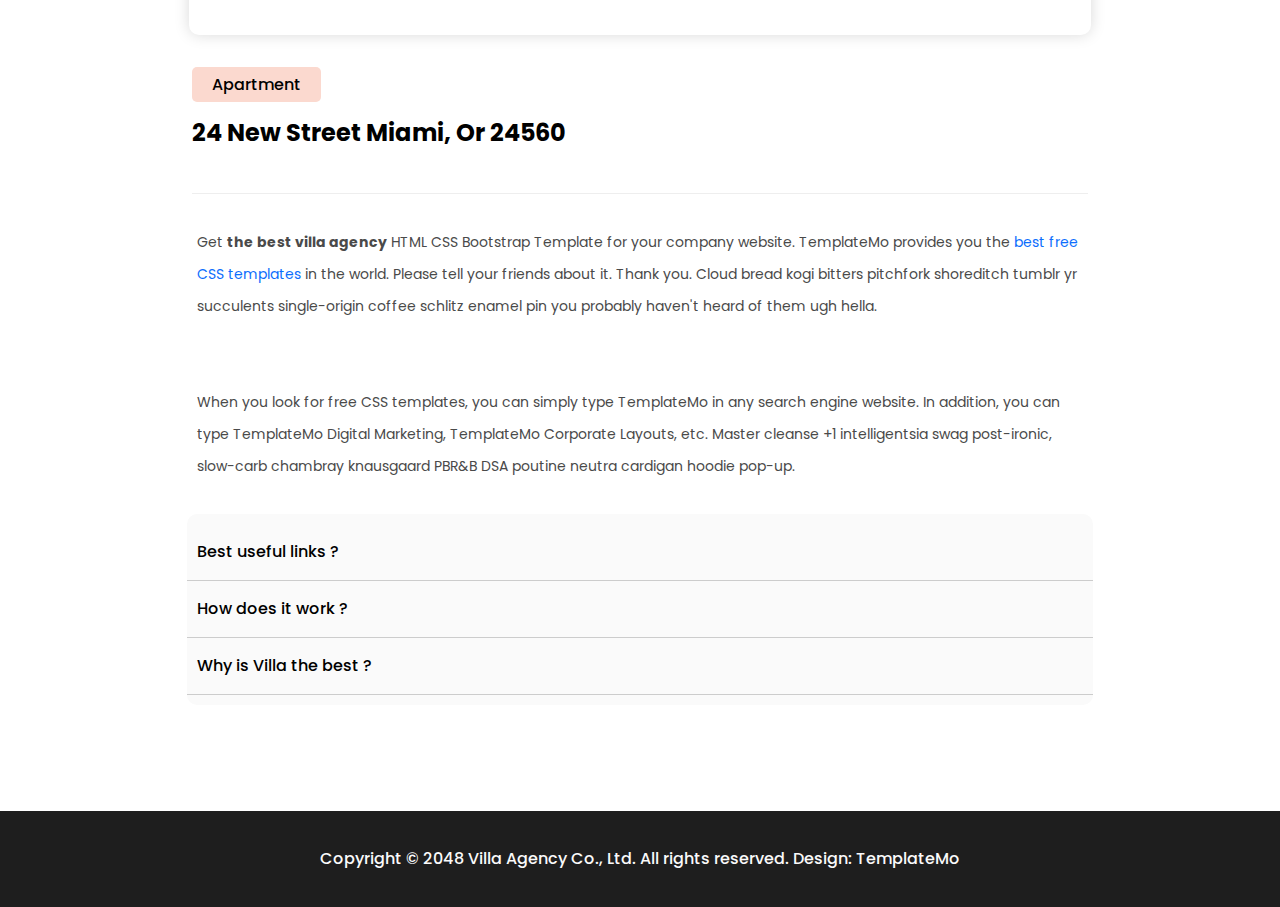
<file: property details.html>
<!DOCTYPE html>
<html lang="en">

<head>
    <meta charset="UTF-8">
    <meta name="viewport" content="width=device-width, initial-scale=1.0, maximum-scale=1.0, user-scalable=no">
    <title>properties</title>
    <link rel="stylesheet" href="style/reset.css">
    <!-- Reset Css -->
    <link rel="stylesheet" href="style/font.css">
    <!-- Font's -->
    <link rel="stylesheet" href="https://cdnjs.cloudflare.com/ajax/libs/font-awesome/6.5.2/css/all.min.css"
        integrity="sha512-SnH5WK+bZxgPHs44uWIX+LLJAJ9/2PkPKZ5QiAj6Ta86w+fsb2TkcmfRyVX3pBnMFcV7oQPJkl9QevSCWr3W6A=="
        crossorigin="anonymous" referrerpolicy="no-referrer" />
    <!-- Font Awesome -->
    <link rel="stylesheet" href="style/Styles.css">
</head>

<body>
                <!-- PreLoad Start -->
                <div class="preload-overlay">
                    <div class="preload-animation"></div>
                </div>
                        <!--Preload End -->
    <header>
        <div class="container">
            <!-- Navigation Menu Start -->
            <section class="nav__top d-flex">
                <div class="left__nav">
                    <ul class="left__nav--content d-flex">
                        <a href="mailto:haelimasoud@gmail.com">
                            <li>
                                <i class="fa-solid fa-envelope fa-lg" style="color: #f35525;"></i>
                                <span class="left__text">haelimasoud@gmail.com</span>
                            </li>
                        </a>
                        <li>
                            <i class="fa-solid fa-map fa-lg" style="color: #f35525;"></i>
                            <span class="left__text"> Sunny Isles Beach, FL 33160</span>
                        </li>
                    </ul>
                </div>
                <div class="right__nav">
                    <ul class="social d-flex">
                        <li class="social__item">
                            <a class="social__link" href="https://github.com/masoudh7676"><i class="fa-brands fa-github fa-sm"
                                    style="color: #ffffff;"></i></a>
                        </li>
                        <li class="social__item">
                            <a class="social__link" href="https://www.linkedin.com/in/masoud-haseli-13b997210?utm_source=share&utm_campaign=share_via&utm_content=profile&utm_medium=android_app"><i class="fa-brands fa-linkedin fa-sm"
                                    style="color: #ffffff;"></i></a>
                        </li>
                        <li class="social__item">
                            <a class="social__link" href="https://t.me/Masoud_H76"><i class="fa-brands fa-telegram fa-sm"
                                    style="color: #ffffff;"></i></a>
                        </li>
                        <li class="social__item">
                            <a class="social__link" href="https://wa.me/qr/WLVRFYYTC5UNE1"><i class="fa-brands fa-whatsapp fa-sm"
                                    style="color: #ffffff;"></i></a>
                        </li>
                    </ul>
                </div>
            </section>
            <!-- Nav Links -->
            <section class="nav__bottom d-flex">
                <h1 class="nav__title">villa</h1>
                <ul class="nav__links d-flex">
                    <li class="nav__link--orange">
                        <a class="nav__link" href="index.html">home</a>
                    </li>
                    <li class="nav__link--orange">
                        <a class="nav__link" href="properties.html">properties</a>
                    </li>
                    <li class="nav__link--orange">
                        <a class="nav__link nav--active" href="property details.html">property details</a>
                    </li>
                    <li class="nav__link--orange">
                        <a class="nav__link" href="Contact us.html">contact us</a>
                    </li>
                    <li class="nav__botton">
                        <a href="#">
                            <i class="fa-solid fa-calendar" style="color: #ffffff;"></i>
                            <span>schedule a visit</span>
                        </a>
                    </li>
                </ul>
            </section>
        </div>
        <!-- Mobile Menu -->
        <div class="burger__menu">
            <span></span>
            <span></span>
            <span></span>
        </div>
        <ul class="mobile__menu">
            <li>
                <a class="menu__link--active" href="index.html">Home</a>
            </li>
            <li class="mobile__link">
                <a href="properties.html">HOME/SINGLE PROPERTY</a>
            </li>
            <li class="mobile__link">
                <a href="property details.html" class="nav--active">Property Details</a>
            </li>
            <li class="mobile__link">
                <a href="Contact us.html">Contact us</a>
            </li>
        </ul>
    </header>
    <main>
        <div class="img__banner">
            <img src="images/page-heading-bg.jpg" loading="lazy" alt="Villa">
            <div class="img__text-container">
                <div class="img__top-text thirdPage--toptext">HOME / SINGLE PROPERTIES</div>
                <div class="img__text-bottom thirdPage-bottom">SINGLE PROPERTY</div>
            </div>
        </div>
        <div class="container">
            <div class="propertyDetails__description d-flex">
                <div class="thirdPage__image">
                    <img src="images/single-property.jpg" loading="lazy" alt="Villa">
                </div>
                <div class="right__table thirdPage--table">
                    <ul>
                        <li class="table__item table__item--thirdPage d-flex">
                            <img src="images/info-icon-01.png" loading="lazy" alt="Villa">
                            <div class="text__container">
                                <h3>450 m2</h3>
                                <span>Total Flat Space</span>
                            </div>
                        </li>
                        <li class="table__item table__item--thirdPage d-flex">
                            <img src="images/info-icon-02.png" loading="lazy" alt="Villa">
                            <div class="text__container">
                                <h3>contract</h3>
                                <span>contract ready</span>
                            </div>
                        </li>
                        <li class="table__item table__item--thirdPage d-flex">
                            <img src="images/info-icon-03.png" loading="lazy" alt="Villa">
                            <div class="text__container">
                                <h3>payment</h3>
                                <span>payment process</span>
                            </div>
                        </li>
                        <li class="table__item table__item--thirdPage no-border d-flex">
                            <img src="images/info-icon-04.png" loading="lazy" alt="Villa">
                            <div class="text__container">
                                <h3>safety</h3>
                                <span>24/7 under control</span>
                            </div>
                        </li>
                    </ul>
                </div>
            </div>
            <div class="more__description">
            <div class="details__title d-flex">
                <button>Apartment</button>
                <h2>24 new street miami, or 24560</h2>
            </div>
            <p class="details__description">Get <strong>the best villa agency</strong> HTML CSS Bootstrap Template for
                your company website. TemplateMo provides you
                the <a href="https://templatemo.com/">best free CSS templates</a> in the world. Please tell your friends
                about it. Thank you. Cloud bread kogi
                bitters pitchfork shoreditch tumblr yr succulents single-origin coffee schlitz enamel pin you probably
                haven't heard of them ugh hella.
                <br> <br> <br>
                When you look for free CSS templates, you can simply type TemplateMo in any search engine website. In
                addition, you can type TemplateMo Digital Marketing, TemplateMo Corporate Layouts, etc. Master cleanse
                +1 intelligentsia swag post-ironic, slow-carb chambray knausgaard PBR&B DSA poutine neutra cardigan
                hoodie pop-up.
            </p>
            <div class="accordion">
                <div class="accordion-item">
                    <div class="accordion-title">Best useful links ?</div>
                    <div class="accordion-content">Dolor almesit amet, consectetur adipiscing elit, sed doesn't eiusmod
                        tempor kinfolk tonx seitan crucifix 3 wolf moon bicycle rights keffiyeh snackwave wolf same vice,
                        chillwave vexillologist incididunt ut labore consectetur adipiscing elit, sed do eiusmod tempor
                        incididunt ut labore et dolore magna aliqua.</div>
                </div>
                <div class="accordion-item">
                    <div class="accordion-title">How does it work ?</div>
                    <div class="accordion-content">Dolor almesit amet, consectetur adipiscing elit, sed doesn't eiusmod tempor kinfolk tonx seitan crucifix 3 wolf moon bicycle rights keffiyeh snackwave wolf same vice, chillwave vexillologist incididunt ut labore consectetur adipiscing elit, sed do eiusmod tempor incididunt ut labore et dolore magna aliqua.</div>
                </div>
                <div class="accordion-item">
                    <div class="accordion-title">Why is Villa the best ?</div>
                    <div class="accordion-content">Dolor almesit amet, consectetur adipiscing elit, sed doesn't eiusmod tempor kinfolk tonx seitan crucifix 3 wolf moon bicycle rights keffiyeh snackwave wolf same vice, chillwave vexillologist incididunt ut labore consectetur adipiscing elit, sed do eiusmod tempor incididunt ut labore et dolore magna aliqua.</div>
                </div>
            </div>
        </div>
        </div>
    </main>
    <footer class="footer__p--details">
        <p class="footer__text">Copyright © 2048 Villa Agency Co., Ltd. All rights reserved. Design: <a class="copy__right" rel="nofollow" href="https://templatemo.com" target="_blank">TemplateMo</a></p>
    </footer>
    <script src="script/main2.js"></script>
</body>

</html>
</file>
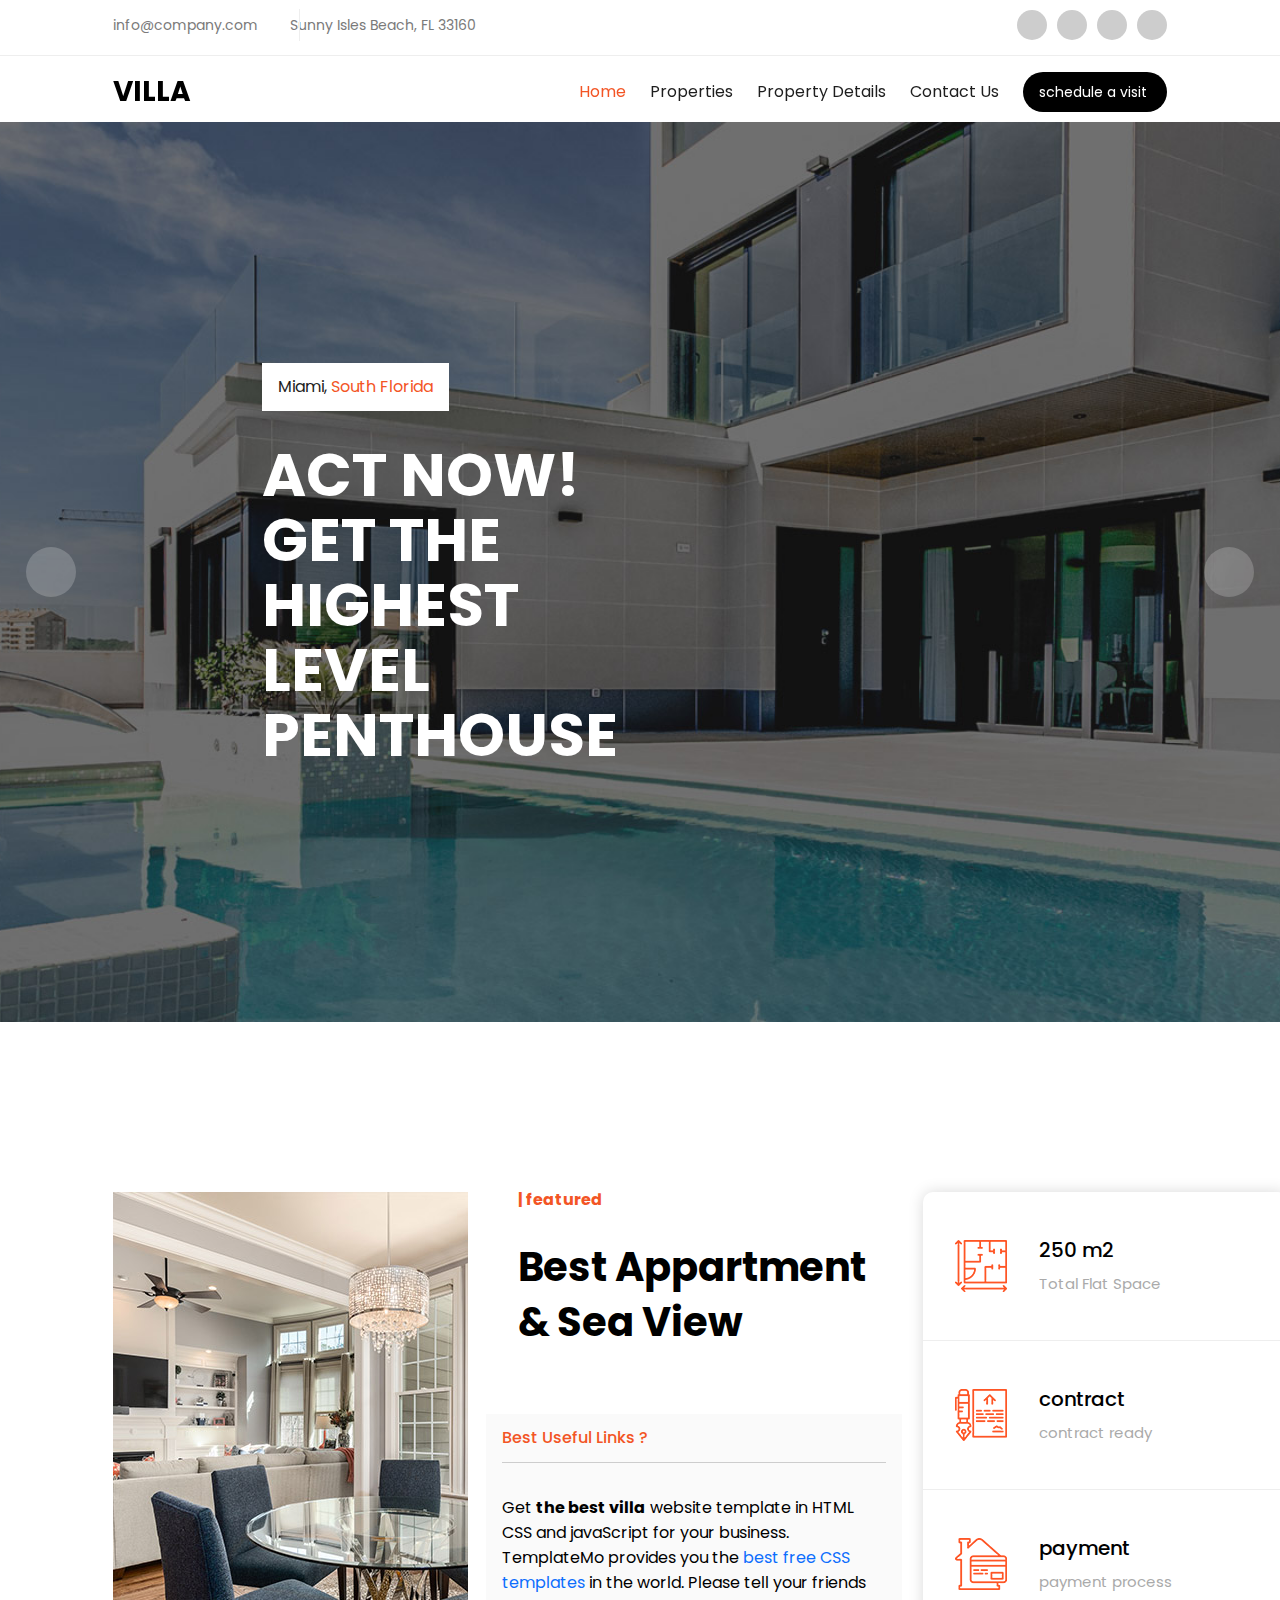
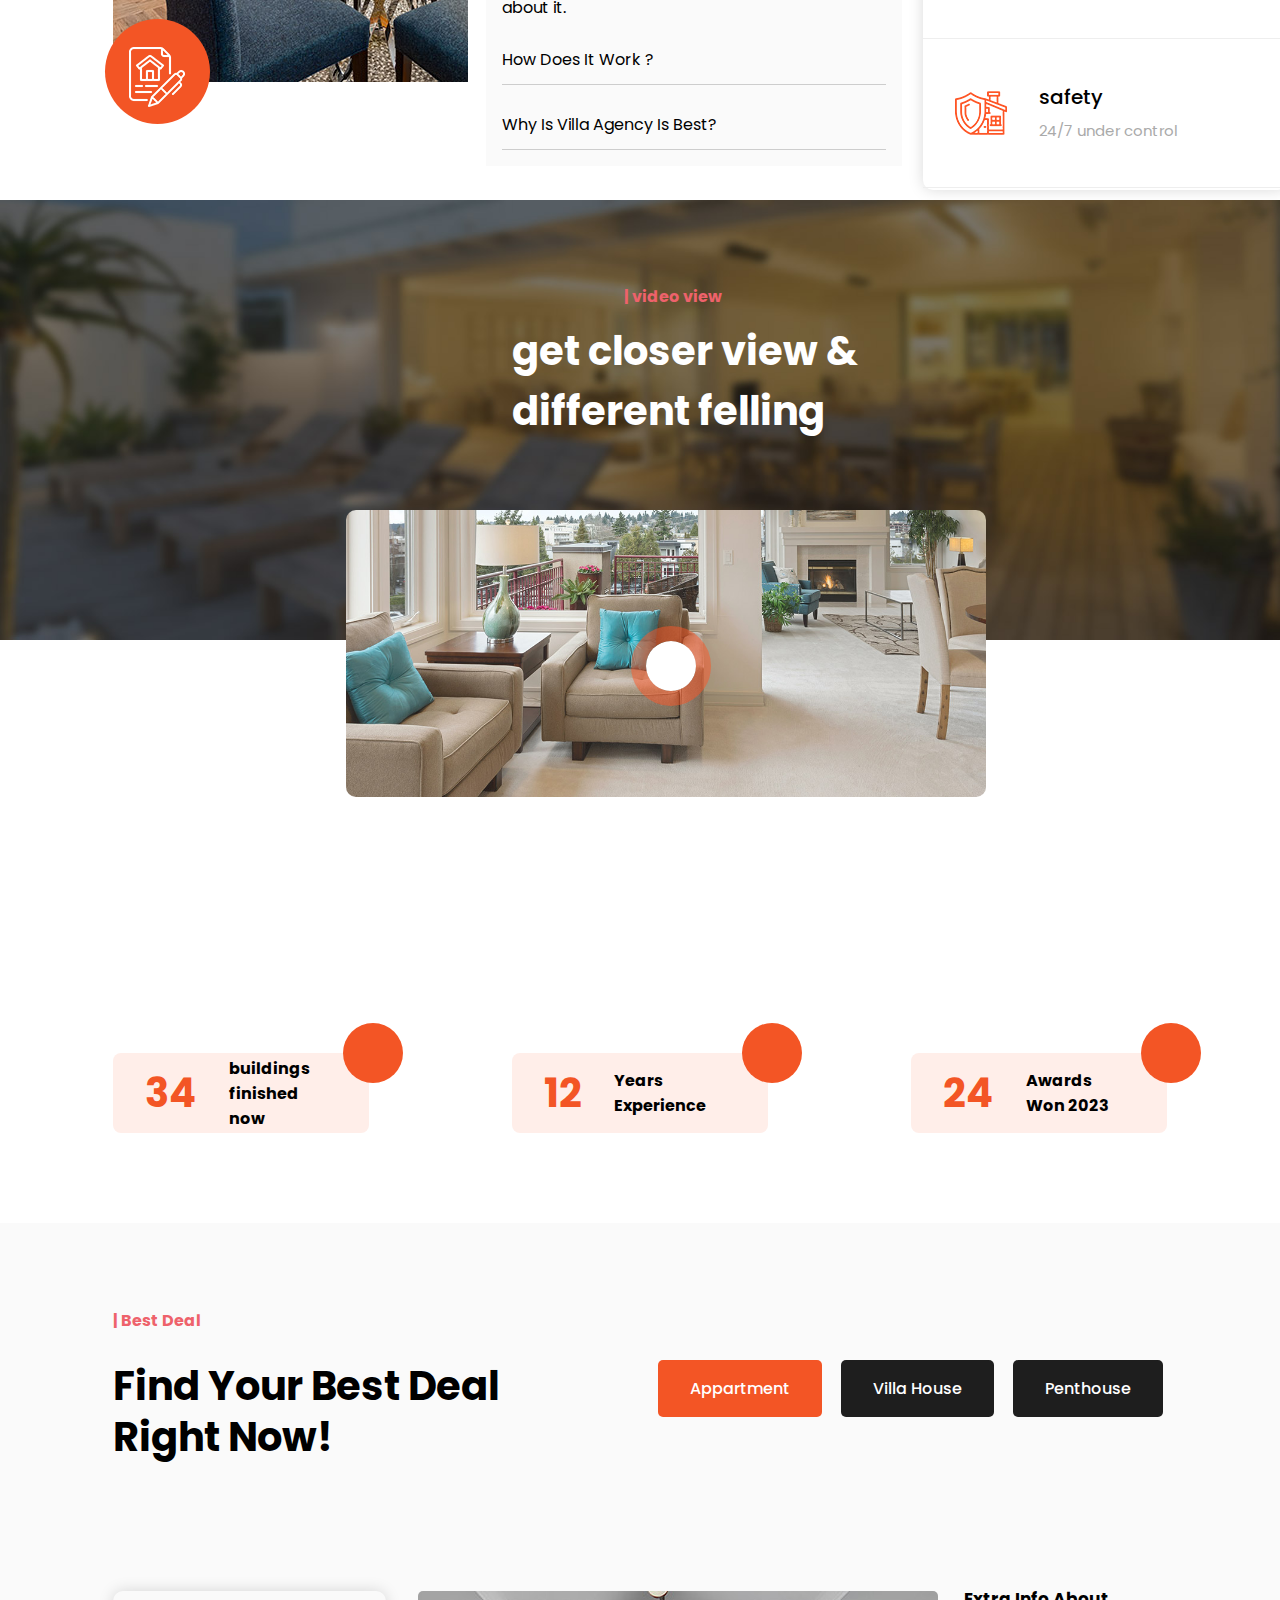
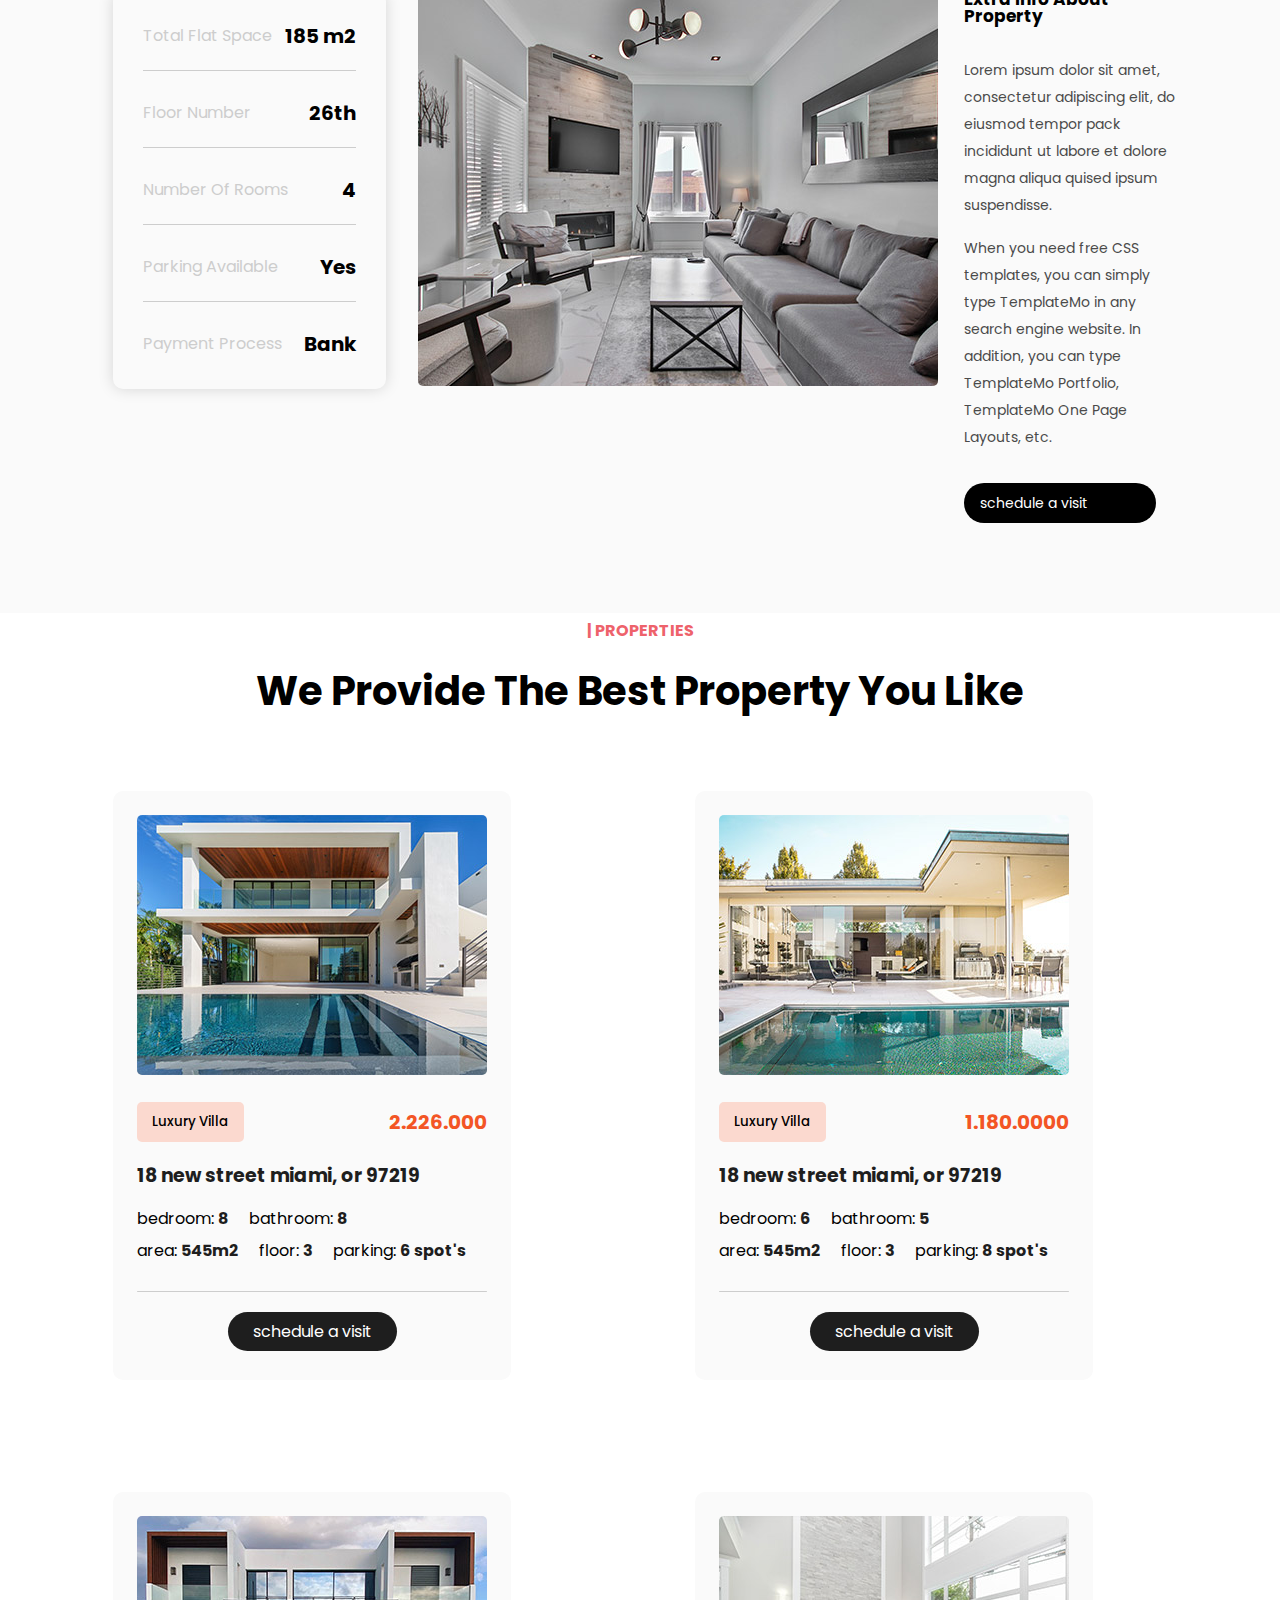
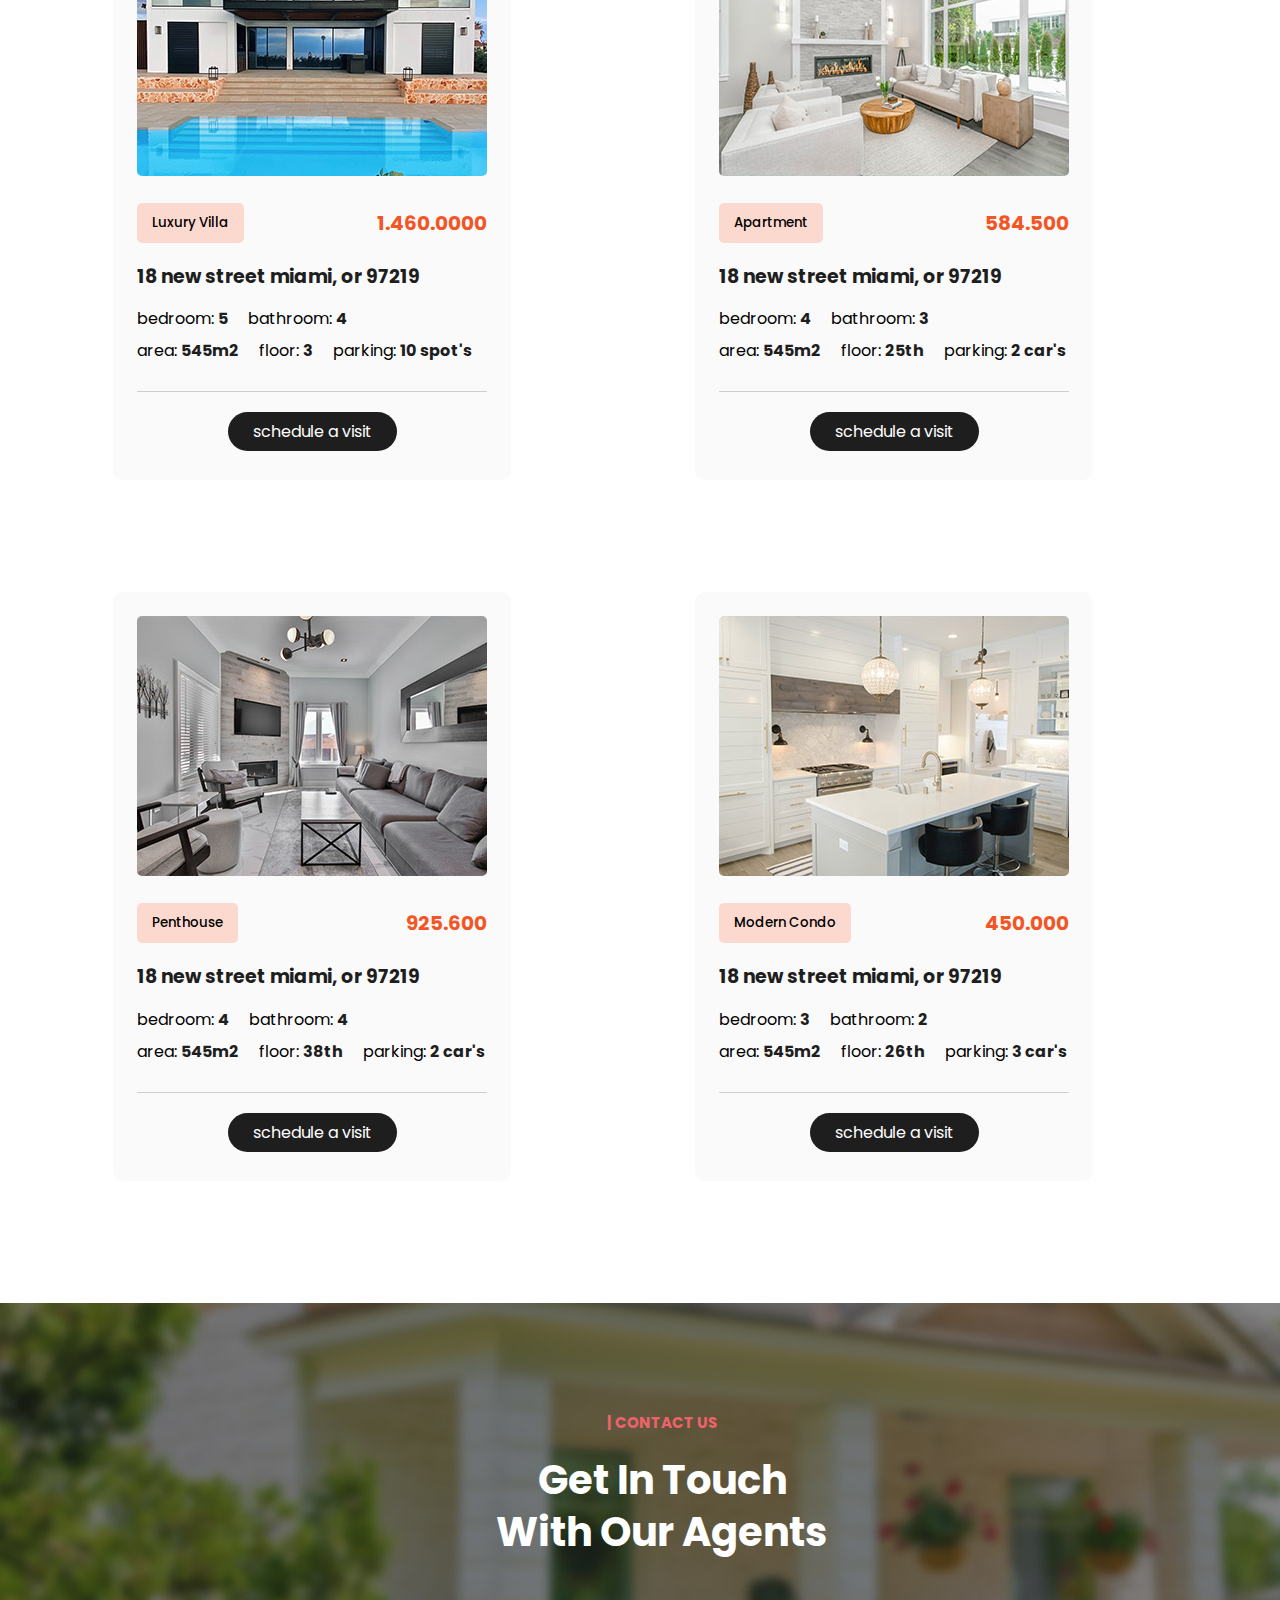
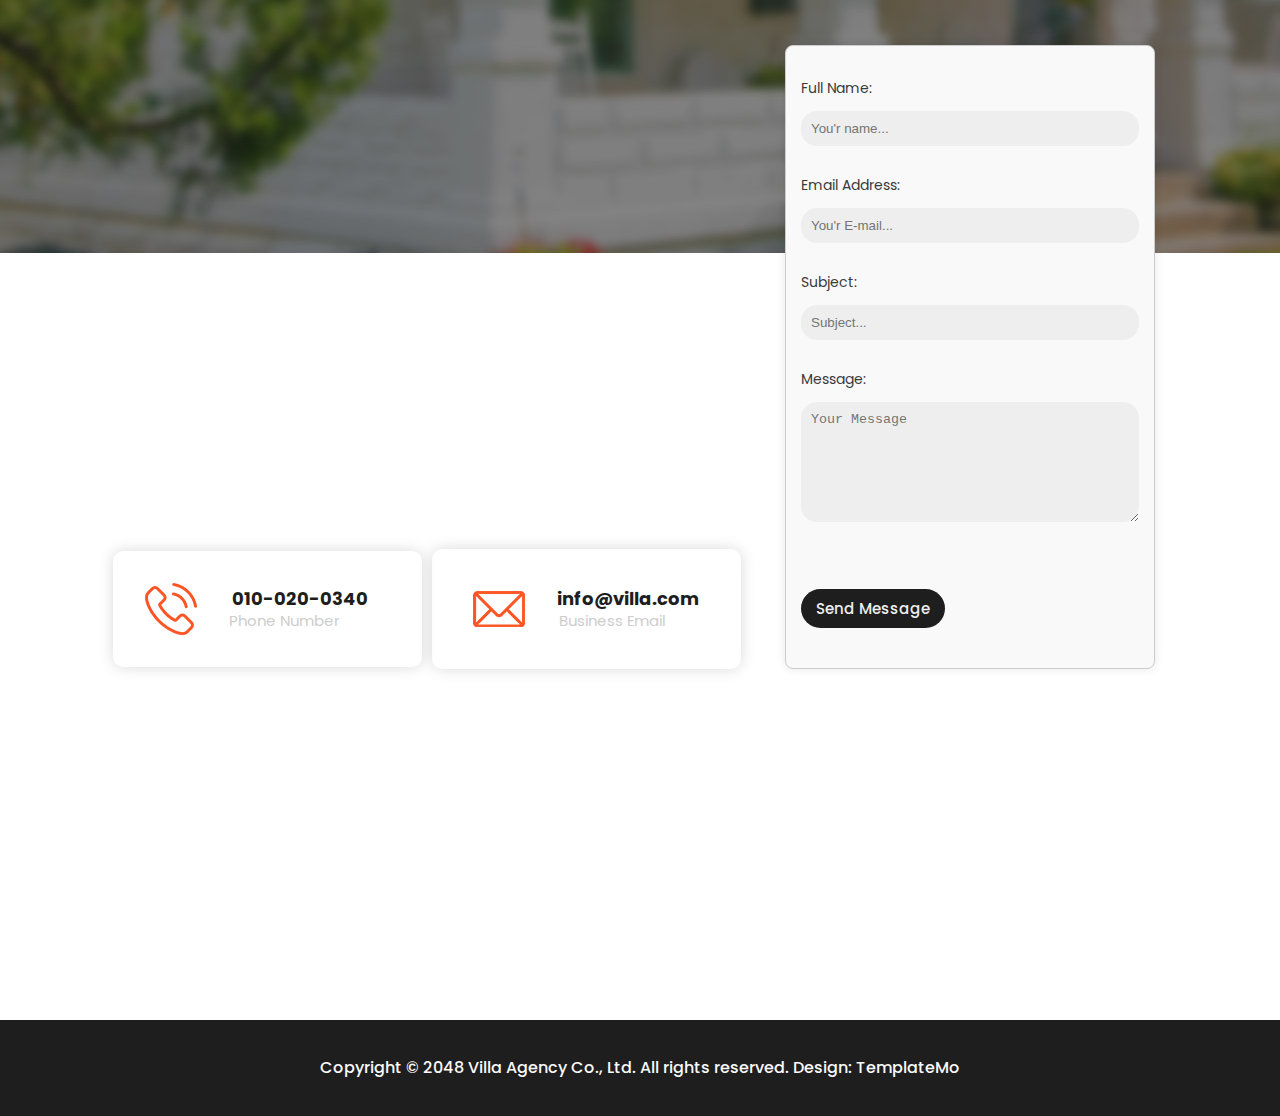
<file: villa.html>
<!DOCTYPE html>
<html lang="en">

<head>
    <title></title>
    <meta charset="UTF-8">
    <meta name="viewport" content="width=device-width, initial-scale=1">
    <link rel="stylesheet" href="style/reset.css">
                <!-- Reset Css -->
    <link rel="stylesheet" href="style/font.css">
                <!-- Font's -->
    <link rel="stylesheet" href="https://cdnjs.cloudflare.com/ajax/libs/font-awesome/6.5.2/css/all.min.css"
        integrity="sha512-SnH5WK+bZxgPHs44uWIX+LLJAJ9/2PkPKZ5QiAj6Ta86w+fsb2TkcmfRyVX3pBnMFcV7oQPJkl9QevSCWr3W6A=="
        crossorigin="anonymous" referrerpolicy="no-referrer" />
                <!-- Font Awesome -->
    <link rel="stylesheet" href="style/Styles.css">
      <!-- other body elements -->
  </script>
</head>

<body>
        <!-- PreLoad Start -->
    <div class="preload-overlay">
        <div class="preload-animation"></div>
    </div>
            <!--Preload End -->
    <header>
        <div class="container">
            <!-- Navigation Menu Start -->
            <section class="nav__top d-flex">
                <div class="left__nav">
                    <ul class="left__nav--content d-flex">
                        <li>
                            <i class="fa-solid fa-envelope fa-lg" style="color: #f35525;"></i>
                            <span class="left__text">info@company.com</span>
                        </li>
                        <li>
                            <i class="fa-solid fa-map fa-lg" style="color: #f35525;"></i>
                            <span class="left__text"> Sunny Isles Beach, FL 33160</span>
                        </li>
                    </ul>
                </div>
                <div class="right__nav">
                    <ul class="social d-flex">
                        <li class="social__item">
                            <a class="social__link" href="#"><i class="fa-brands fa-facebook fa-sm"
                                    style="color: #ffffff;"></i></a>
                        </li>
                        <li class="social__item">
                            <a class="social__link" href="#"><i class="fa-brands fa-twitter fa-sm"
                                    style="color: #ffffff;"></i></a>
                        </li>
                        <li class="social__item">
                            <a class="social__link" href="#"><i class="fa-brands fa-linkedin fa-sm"
                                    style="color: #ffffff;"></i></a>
                        </li>
                        <li class="social__item">
                            <a class="social__link" href="#"><i class="fa-brands fa-instagram fa-sm"
                                    style="color: #ffffff;"></i></a>
                        </li>
                    </ul>
                </div>
            </section>
                <!-- Nav Links -->
            <section class="nav__bottom d-flex">
                <h1 class="nav__title">villa</h1>
                <ul class="nav__links d-flex">
                    <li>
                        <a class="nav__link nav--active" href="#">home</a>
                    </li>
                    <li>
                        <a class="nav__link" href="#">properties</a>
                    </li>
                    <li>
                        <a class="nav__link" href="#">property details</a>
                    </li>
                    <li>
                        <a class="nav__link" href="#">contact us</a>
                    </li>
                    <li class="nav__botton">
                        <a href="#">
                            <i class="fa-solid fa-calendar" style="color: #ffffff;"></i>
                            <span>schedule a visit</span>
                        </a>
                    </li>
                </ul>
            </section>
        </div>
            <!-- Mobile Menu -->
        <div class="burger__menu">
            <span></span>
            <span></span>
            <span></span>
        </div>
        <ul class="mobile__menu">
            <li>
                <a class="menu__link--active" href="#">Home</a>
            </li>
            <li class="mobile__link">
                <a href="#">Properties</a>
            </li>
            <li class="mobile__link">
                <a href="#">Property Details</a>
            </li>
            <li class="mobile__link">
                <a href="#">Contact us</a>
            </li>
        </ul>
    </header>
        <!-- Navigation Menu End -->
    <main>
        <!-- Villa Image Slider Start -->
        <div class="slider">
            <div class="slide">
                <img src="images/banner-01.jpg" alt="Villa">
                <div class="slide-text">
                    <h2>toronto, <em>canada</em></h2>
                    <p>hurry! get the bets villa for you</p>
                </div>
            </div>
            <div class="slide">
                <img src="images/banner-02.jpg" alt="villa">
                <div class="slide-text">
                    <h2>melbourne <em>australia</em></h2>
                    <p>be quick! get the best villa in town</p>
                </div>
            </div>
            <div class="slide">
                <img src="images/banner-03.jpg" alt="Villa">
                <div class="slide-text">
                    <h2>miami, <em>south florida</em></h2>
                    <p>act now! get the highest level penthouse</p>
                </div>
            </div>
            <button class="prev"><i class="fa-solid fa-chevron-left fa-xl" style="color: #ffffff;"></i></button>
            <button class="next"><i class="fa-solid fa-chevron-right fa-xl" style="color: #ffffff;"></i></button>
        </div>
            <!-- Villa Image Slider End -->
        <div class="container">
            <!-- Featured Section Start -->
            <div class="featured">
                <div class="left__image">
                    <img class="relative__img" src="images/featured.jpg" alt="Villa">
                    <div class="icon__holder">
                        <img class="relative__icon" src="images/featured-icon.png" alt="villa">
                    </div>
                </div>
                <div class="center__content">
                    <div class="top__text">
                        <h6 class="center__title">| featured</h6>
                        <h2>best appartment & sea view</h2>
                    </div>
                    <div class="center__table">
                        <ul>
                            <li>
                                <h6 class="c__title visible">best useful links ?</h6>
                                <p class="visible__text text">Get <em>the best villa</em> website template in HTML CSS
                                    and javaScript for your business. TemplateMo provides you the <em
                                        class="blue__text">best free CSS templates</em> in the world. Please tell your
                                    friends about it.</p>
                            </li>
                            <li>
                                <h6 class="c__title second__title">how does it work ?</h6>
                                <p class="hide text">Dolor almesit amet, consectetur adipiscing elit, sed doesn't
                                    eiusmod tempor incididunt ut labore consectetur adipiscing elit, sed do eiusmod
                                    tempor incididunt ut labore et dolore magna aliqua.</p>
                            </li>
                            <li>
                                <h6 class="c__title ">why is villa agency is best?</h6>
                                <p class="hide text">Dolor almesit amet, consectetur adipiscing elit, sed doesn't
                                    eiusmod tempor incididunt ut labore consectetur adipiscing elit, sed do eiusmod
                                    tempor incididunt ut labore et dolore magna aliqua</p>
                            </li>
                        </ul>
                    </div>
                </div>
                <div class="right__table">
                    <ul>
                        <li class="table__item d-flex">
                            <img src="images/info-icon-01.png" alt="Villa">
                            <div class="text__container">
                                <h3>250 m2</h3>
                                <span>Total Flat Space</span>
                            </div>
                        </li>
                        <li class="table__item d-flex">
                            <img src="images/info-icon-02.png" alt="Villa">
                            <div class="text__container">
                                <h3>contract</h3>
                                <span>contract ready</span>
                            </div>
                        </li>
                        <li class="table__item d-flex">
                            <img src="images/info-icon-03.png" alt="Villa">
                            <div class="text__container">
                                <h3>payment</h3>
                                <span>payment process</span>
                            </div>
                        </li>
                        <li class="table__item d-flex">
                            <img src="images/info-icon-04.png" alt="Villa">
                            <div class="text__container">
                                <h3>safety</h3>
                                <span>24/7 under control</span>
                            </div>
                        </li>
                    </ul>
                </div>
            </div>
        </div>
            <!-- Featured End -->
        <div class="intro">
            <!-- Intro Section Start -->
            <div class="intro__bg"><img src="images/video-bg.jpg" alt="Villa">
                <div class="intro__text">
                    <h4>| video view</h4>
                    <p>get closer view & different felling</p>
                </div>
                <div class="intro__video">
                    <img src="images/video-frame.jpg" alt="Villa">
                    <div class="play__btn">
                        <a href="#">
                            <i class="fa-solid fa-play" style="color: #f35525;"></i>
                        </a>
                    </div>
                </div>
            </div>
        </div>
        <!-- Intro Section End -->
        <div class="container">
        <!-- Fun Fact's Start -->
            <div class="fun__facts d-flex">
                <div class="item d-flex">
                    <div class="ball"></div>
                    <h4 class="counter">34</h4>
                    <p class="counter__text">buildings finished now</p>
                </div>
                <div class="item d-flex">
                    <div class="ball"></div>
                    <h4 class="counter">12</h4>
                    <p class="counter__text"> Years Experience</p>
                </div>
                <div class="item d-flex">
                    <div class="ball"></div>
                    <h4 class="counter">24</h4>
                    <p class="counter__text">Awards <br> Won 2023</p>
                </div>
            </div>
        </div>
        <!-- Fun Fact's End -->
        <div class="best__deal">
        <!-- Best Deal Start -->
            <div class="container">
                <div class="deal__items">
                    <div class="top__items d-flex">
                        <div class="left__title">
                            <h3>| best deal</h3>
                            <p>find your best deal right now!</p>
                        </div>
                        <div class="right__buttons">
                            <button class="active__btn">Appartment</button>
                            <button class="villa__btn">Villa House</button>
                            <button class="penthouse__btn">Penthouse</button>
                        </div>
                    </div>
                    <div class="main__items">
                        <div class="left__table">
                            <ul>
                                <li class="d-flex">
                                    <span class="gray__span">total flat space</span>
                                    <span class="strong__span">185 m2</span>
                                </li>
                                <li class="d-flex">
                                    <span class="gray__span">floor number</span>
                                    <span class="strong__span">26th</span>
                                </li>
                                <li class="d-flex">
                                    <span class="gray__span">number of rooms</span>
                                    <span class="strong__span">4</span>
                                </li>
                                <li class="d-flex">
                                    <span class="gray__span">parking available</span>
                                    <span class="strong__span">Yes</span>
                                </li>
                                <li class="last-span d-flex">
                                    <span class="gray__span">payment process</span>
                                    <span class="strong__span">Bank</span>
                                </li>
                            </ul>
                        </div>
                        <div class="center__image"> <img src="images/deal-01.jpg" alt="Villa"></div>
                        <div class="right__text">
                            <h3>extra info about property</h3>
                            <p class="firs-paragraph">Lorem ipsum dolor sit amet, consectetur adipiscing elit, do eiusmod tempor pack
                                incididunt ut labore et dolore magna aliqua quised ipsum suspendisse.</p>
                            <p>When you need free CSS templates, you can simply type TemplateMo in any search engine
                                website. In addition, you can type TemplateMo Portfolio, TemplateMo One Page Layouts,
                                etc.
                            </p>
                            <div class="nav__botton visit__btn">
                                <a href="#">
                                    <i class="fa-solid fa-calendar" style="color: #ffffff;"></i>
                                    <span>schedule a visit</span>
                                </a>
                            </div>
                        </div>
                    </div>
                    <div class="main__items--villa">
                        <div class="left__table villa">
                            <ul>
                                <li class="d-flex">
                                    <span class="gray__span">total flat space</span>
                                    <span class="strong__span">185 m2</span>
                                </li>
                                <li class="d-flex">
                                    <span class="gray__span">floor number</span>
                                    <span class="strong__span">26th</span>
                                </li>
                                <li class="d-flex">
                                    <span class="gray__span">number of rooms</span>
                                    <span class="strong__span">5</span>
                                </li>
                                <li class="d-flex">
                                    <span class="gray__span">parking available</span>
                                    <span class="strong__span">Yes</span>
                                </li>
                                <li class="last-span d-flex">
                                    <span class="gray__span">payment process</span>
                                    <span class="strong__span">Bank</span>
                                </li>
                            </ul>
                        </div>
                        <div class="center__image"> <img src="images/deal-02.jpg" alt="Villa"></div>
                        <div class="right__text">
                            <h3>extra info about property</h3>
                            <p class="firs-paragraph">Lorem ipsum dolor sit amet, consectetur adipiscing elit, do eiusmod tempor pack
                                incididunt ut labore et dolore magna aliqua quised ipsum suspendisse.</p>
                                <p>Swag fanny pack lyft blog twee. JOMO ethical copper mug, succulents typewriter shaman DIY kitsch twee taiyaki fixie hella venmo after messenger poutine next level humblebrag swag franzen.</p>
                            <div class="nav__botton visit__btn">
                                <a href="#">
                                    <i class="fa-solid fa-calendar" style="color: #ffffff;"></i>
                                    <span>schedule a visit</span>
                                </a>
                            </div>
                        </div>
                    </div>
                    <div class="main__items--penthouse">
                        <div class="left__table">
                            <ul>
                                <li class="d-flex">
                                    <span class="gray__span">total flat space</span>
                                    <span class="strong__span">320 m2</span>
                                </li>
                                <li class="d-flex">
                                    <span class="gray__span">floor number</span>
                                    <span class="strong__span">34th</span>
                                </li>
                                <li class="d-flex">
                                    <span class="gray__span">number of rooms</span>
                                    <span class="strong__span">6</span>
                                </li>
                                <li class="d-flex">
                                    <span class="gray__span">parking available</span>
                                    <span class="strong__span">Yes</span>
                                </li>
                                <li class="last-span d-flex">
                                    <span class="gray__span">payment process</span>
                                    <span class="strong__span">Bank</span>
                                </li>
                            </ul>
                        </div>
                        <div class="center__image"> <img src="images/deal-03.jpg" alt="Villa"></div>
                        <div class="right__text">
                            <h3>extra info about property</h3>
                            <p class="firs-paragraph">Lorem ipsum dolor sit amet, consectetur adipiscing elit, do eiusmod tempor pack
                                incididunt ut labore et dolore magna aliqua quised ipsum suspendisse.</p>
                                <p>Swag fanny pack lyft blog twee. JOMO ethical copper mug, succulents typewriter shaman DIY kitsch twee taiyaki fixie hella venmo after messenger poutine next level humblebrag swag franzen.</p>
                            <div class="nav__botton visit__btn">
                                <a href="#">
                                    <i class="fa-solid fa-calendar" style="color: #ffffff;"></i>
                                    <span>schedule a visit</span>
                                </a>
                            </div>
                        </div>
                    </div>
                </div>
            </div>
        </div>
        <!-- Best Deal End -->
        <div class="container">
        <!-- properties Start -->
            <div class="properties">
                <div class="properties__top">
                <h5>| properties</h5>
                <p>we provide the best property you like</p>
            </div>
            <div class="properties__contents ">
                <div class="content">
                    <div class="img__container">
                        <img src="images/property-01.jpg" alt="Villa">
                    </div>
                    <div class="detail d-flex">
                        <button>luxury villa</button>
                        <p class="price">2.226.000</p>
                    </div>
                    <p class="detail__text">18 new street miami, or 97219</p>
                    <div class="villa__description--top">
                        <span class="bedroom">bedroom: <strong class="black">8</strong></span>
                        <span class="bathroom">bathroom: <strong class="black">8</strong></span>
                    </div>
                    <div class="villa__description--bottom">
                        <span class="area">area: <strong class="black">545m2</strong></span>
                        <span class="floor">floor: <strong class="black">3</strong></span>
                        <span class="parking">parking: <strong class="black">6 spot's</strong></span>
                    </div>
                    <div class="border__bottom"></div>
                    <div class="button">
                        <a href="" class="black__btn">schedule a visit</a>
                    </div>
                </div>
                <div class="content">
                    <div class="img__container">
                        <img src="images/property-02.jpg" alt="Villa">
                    </div>
                    <div class="detail d-flex">
                        <button>luxury villa</button>
                        <p class="price">1.180.0000</p>
                    </div>
                    <p class="detail__text">18 new street miami, or 97219</p>
                    <div class="villa__description--top">
                        <span class="bedroom">bedroom: <strong class="black">6</strong></span>
                        <span class="bathroom">bathroom: <strong class="black">5</strong></span>
                    </div>
                    <div class="villa__description--bottom">
                        <span class="area">area: <strong class="black">545m2</strong></span>
                        <span class="floor">floor: <strong class="black">3</strong></span>
                        <span class="parking">parking: <strong class="black">8 spot's</strong></span>
                    </div>
                    <div class="border__bottom"></div>
                    <div class="button">
                        <a href="" class="black__btn">schedule a visit</a>
                    </div>
                </div>
                <div class="content">
                    <div class="img__container">
                        <img src="images/property-03.jpg" alt="Villa">
                    </div>
                    <div class="detail d-flex">
                        <button>luxury villa</button>
                        <p class="price">1.460.0000</p>
                    </div>
                    <p class="detail__text">18 new street miami, or 97219</p>
                    <div class="villa__description--top">
                        <span class="bedroom">bedroom: <strong class="black">5</strong></span>
                        <span class="bathroom">bathroom: <strong class="black">4</strong></span>
                    </div>
                    <div class="villa__description--bottom">
                        <span class="area">area: <strong class="black">545m2</strong></span>
                        <span class="floor">floor: <strong class="black">3</strong></span>
                        <span class="parking">parking: <strong class="black">10 spot's</strong></span>
                    </div>
                    <div class="border__bottom"></div>
                    <div class="button">
                        <a href="" class="black__btn">schedule a visit</a>
                    </div>
                </div>
                <div class="content">
                    <div class="img__container">
                        <img src="images/property-04.jpg" alt="Villa">
                    </div>
                    <div class="detail d-flex">
                        <button>apartment</button>
                        <p class="price">584.500</p>
                    </div>
                    <p class="detail__text">18 new street miami, or 97219</p>
                    <div class="villa__description--top">
                        <span class="bedroom">bedroom: <strong class="black">4</strong></span>
                        <span class="bathroom">bathroom: <strong class="black">3</strong></span>
                    </div>
                    <div class="villa__description--bottom">
                        <span class="area">area: <strong class="black">545m2</strong></span>
                        <span class="floor">floor: <strong class="black">25th</strong></span>
                        <span class="parking">parking: <strong class="black">2 car's</strong></span>
                    </div>
                    <div class="border__bottom"></div>
                    <div class="button">
                        <a href="" class="black__btn">schedule a visit</a>
                    </div>
                </div>
                <div class="content">
                    <div class="img__container">
                        <img src="images/property-05.jpg" alt="Villa">
                    </div>
                    <div class="detail d-flex">
                        <button>penthouse</button>
                        <p class="price">925.600</p>
                    </div>
                    <p class="detail__text">18 new street miami, or 97219</p>
                    <div class="villa__description--top">
                        <span class="bedroom">bedroom: <strong class="black">4</strong></span>
                        <span class="bathroom">bathroom: <strong class="black">4</strong></span>
                    </div>
                    <div class="villa__description--bottom">
                        <span class="area">area: <strong class="black">545m2</strong></span>
                        <span class="floor">floor: <strong class="black">38th</strong></span>
                        <span class="parking">parking: <strong class="black">2 car's</strong></span>
                    </div>
                    <div class="border__bottom"></div>
                    <div class="button">
                        <a href="" class="black__btn">schedule a visit</a>
                    </div>
                </div>
                <div class="content">
                    <div class="img__container">
                        <img src="images/property-06.jpg" alt="Villa">
                    </div>
                    <div class="detail d-flex">
                        <button>modern condo</button>
                        <p class="price">450.000</p>
                    </div>
                    <p class="detail__text">18 new street miami, or 97219</p>
                    <div class="villa__description--top">
                        <span class="bedroom">bedroom: <strong class="black">3</strong></span>
                        <span class="bathroom">bathroom: <strong class="black">2</strong></span>
                    </div>
                    <div class="villa__description--bottom">
                        <span class="area">area: <strong class="black">545m2</strong></span>
                        <span class="floor">floor: <strong class="black">26th</strong></span>
                        <span class="parking">parking: <strong class="black">3 car's</strong></span>
                    </div>
                    <div class="border__bottom"></div>
                    <div class="button">
                        <a href="" class="black__btn">schedule a visit</a>
                    </div>
                </div>
            </div>
            </div>
        </div>
        <!-- Properties End -->
        <div class="contact">
            <!-- Contact's Start -->
            <img class="contact__img" src="images/contact-bg.jpg" alt="Villa">
            <div class="container">
                <div class="top__text2">
                    <h6 class="contact--us">
                        | contact us
                    </h6>
                    <p>get in touch with our agents</p>
                </div>
                <div v class="contact__items">
                <div class="map">
                    <iframe src="https://www.google.com/maps/embed?pb=!1m18!1m12!1m3!1d14350.668828988042!2d-80.13213941032328!3d25.946149854508917!2m3!1f0!2f0!3f0!3m2!1i1024!2i768!4f13.1!3m3!1m2!1s0x88d9add4b4ac788f%3A0xe77469d09480fcdb!2sSunny%20Isles%20Beach!5e0!3m2!1sen!2sus!4v1720117689721!5m2!1sen!2sus" width="630" height="450" style="border:0;" allowfullscreen="" loading="lazy" referrerpolicy="no-referrer-when-downgrade"></iframe>
                </div>
                <div class="phone__email d-flex">
                    <div class="phone d-flex">
                        <img src="images/phone-icon.png" alt="villa">
                        <div class="number__text d-flex">
                        <h6 class="call__number">010-020-0340</h6>
                        <span class="call__number--text">Phone Number</span>
                    </div>
                    </div>
                    <div class="phone email d-flex">
                        <img src="images/email-icon.png" alt="villa">
                        <div class="number__text d-flex">
                        <h6 class="call__number">info@villa.com</h6>
                        <span class="call__number--text">Business Email</span>
                    </div>
                    </div>
                </div>
                <form class="map__form">
                      <label for="name">Full Name:</label>
                      <input type="text" id="name" name="name" placeholder="You'r name...">
                      <label for="email">Email Address:</label>
                      <input type="email" id="email" name="email" placeholder="You'r E-mail...">
                      <label for="subject">Subject:</label>
                      <input type="text" id="subject" name="subject" placeholder="Subject...">
                      <label for="message">Message:</label>
                      <textarea id="message" name="message" placeholder="Your Message"></textarea>
                      <input type="submit" value="Send Message">
                  </form>
                </div>
                  </div>
                  </div>
                  <!-- Contact End -->
                </main>
    <footer>
        <p class="footer__text">Copyright © 2048 Villa Agency Co., Ltd. All rights reserved. Design: <a class="copy__right" rel="nofollow" href="https://templatemo.com" target="_blank">TemplateMo</a></p>
    </footer>
    <script src="script/app.js"></script>
</body>
</html>
</file>
<file: style/font.css>
@font-face {
    font-family: 'poppins-bold';
    src: url(../fonts/Poppins/Poppins-Bold.woff) format('woff');
}
@font-face {
    font-family: 'poppins-medium';
    src: url(../fonts/Poppins/Poppins-Medium.woff) format('woff');
}
@font-face {
    font-family: 'poppins-regular';
    src: url(../fonts/Poppins/Poppins-Regular.woff) format('woff');
}
</file>
<file: style/Styles.css>
/*
* Prefixed by https://autoprefixer.github.io
* PostCSS: v8.4.14,
* Autoprefixer: v10.4.7
* Browsers: last 4 version
*/

*{
    margin: 0;
    padding: 0;
    -webkit-box-sizing: border-box;
            box-sizing: border-box;
}
:root {
    --white: #fff;
    --white2: #fafafa;
    --black: #1e1e1e;
    --gray: #7a7a7a;
    --gray2: #cdcdcd;
    --gray3: #aaa;
    --chalk: #eee;
    --orange: #f35525;
    --orange2: #ee626b;
    --pink1: #ffeee9;
    --pink: #fbd9cf;
}
html{
    font-family: 'poppins-regular';
    overflow-x: hidden;
}
ul {
    list-style-type: none;
}

a {
    text-decoration: none;
    color: var(--black);
}
                                                        /* ========> component's<======== */
.d-flex {
    display: -webkit-box;
    display: -ms-flexbox;
    display: flex;
    -webkit-box-align: center;
        -ms-flex-align: center;
            align-items: center;
}
.container {
    max-width: 80rem;
    margin-left: auto;
    margin-right: auto;
    padding: 10px 1px;                           
}
.container2 {
    max-width: 80rem;
    margin-left: auto;
    margin-right: auto;
    padding: 10px 1px;                           
}
.grid-item { width: 25%; }
.grid-item--width2 { width: 50%; }
                                                       /* ========> component's End<======== */
*::-webkit-scrollbar {
    height: 10px;
    width: 10px;
  }
  *::-webkit-scrollbar-track {
    border-radius: 5px;
    background-color: #DFE9EB;
  }
  
  *::-webkit-scrollbar-track:hover {
    background-color: #B8C0C2;
  }
  
  *::-webkit-scrollbar-track:active {
    background-color: #B8C0C2;
  }
  
  *::-webkit-scrollbar-thumb {
    border-radius: 5px;
    background-color: #1E1E1E;
  }
  
  *::-webkit-scrollbar-thumb:hover {
    background-color: #EE626B;
  }
  
  *::-webkit-scrollbar-thumb:active {
    background-color: #F35525;
  }
.preload-overlay {
    position: fixed;
    top: 0;
    left: 0;
    width: 100%;
    height: 100%;
    background-color: #f3f3f3;
    z-index: 1000;
    display: -webkit-box;
    display: -ms-flexbox;
    display: flex;
    -webkit-box-pack: center;
        -ms-flex-pack: center;
            justify-content: center;
    -webkit-box-align: center;
        -ms-flex-align: center;
            align-items: center;
}
  
.preload-animation {
    width: 50px;
    height: 50px;
    border: 5px solid #f3f3f3;
    border-top: 5px solid #3498db;
    border-radius: 50%;
    -webkit-animation: spin 2s linear infinite;
            animation: spin 2s linear infinite;
}
  
@-webkit-keyframes spin {
    0% { -webkit-transform: rotate(0deg); transform: rotate(0deg); }
    100% { -webkit-transform: rotate(360deg); transform: rotate(360deg); }
}
  
@keyframes spin {
    0% { -webkit-transform: rotate(0deg); transform: rotate(0deg); }
    100% { -webkit-transform: rotate(360deg); transform: rotate(360deg); }
}

.nav__top {
    position: relative;
    -webkit-box-pack: justify;
        -ms-flex-pack: justify;
            justify-content: space-between;
    padding-bottom: 1rem;
}
                    /* Navigation Bar Start */
.nav__top::after{
    content: "";
    position: absolute;
    bottom: 0;
    left: 50%;
    -webkit-transform: translateX(-50%);
        -ms-transform: translateX(-50%);
            transform: translateX(-50%);
    width: 100vw;
    height: 1px;
    background-color: var(--chalk);
}
.left__text{
    font-size: 14px;
    color: var(--gray);
}
.left__nav--content{
    gap: 2rem;
}
.left__nav--content:first-child{
    position: relative;
}
.left__nav--content:first-child::after{
    position: absolute;
    content: '';
    width: 1px;
    height: 2rem;
    background-color: var(--chalk);
    left: 11.6rem;
}
.social {
    gap: 10px;
}

.social__item {
    width: 30px;
    height: 30px;
    background: var(--gray2);
    border-radius: 20px;
    text-align: center;
    -webkit-box-align: center;
        -ms-flex-align: center;
            align-items: center;
    line-height: 30px;
    transition: all 250ms ease-in;
    -webkit-transition: all 250ms ease-in;
    -moz-transition: all 250ms ease-in;
    -ms-transition: all 250ms ease-in;
    -o-transition: all 250ms ease-in;
}
.social__item:hover{
    background-color: var(--orange);
}
.nav__bottom{
    margin-top: 1rem;
    -webkit-box-pack: justify;
        -ms-flex-pack: justify;
            justify-content: space-between;
    position: sticky;
    top: 0;
    width: 100%;
    z-index: 100;
}
.nav__links{
    gap: 1.5rem;
}
.nav__link{
    text-transform: capitalize;
    transition: 200ms ease-in;
    -webkit-transition: 200ms ease-in;
    -moz-transition: 200ms ease-in;
    -ms-transition: 200ms ease-in;
    -o-transition: 200ms ease-in;
}
.nav__link:hover{
    color: var(--orange);
}
.nav__botton{
    background-color: #000;
    color: #fff;
    border-radius: 2rem;
}

.nav__botton span{
    font-size: 14px;
    margin-left: 1rem;
    padding-right: 20px;
    color: var(--white);
    transition: all 250ms ease-in;
    -webkit-transition: all 250ms ease-in;
    -moz-transition: all 250ms ease-in;
    -ms-transition: all 250ms ease-in;
    -o-transition: all 250ms ease-in;
}
.nav__botton span:hover{
    color: var(--orange);
}
.nav__botton i{
    width: 40px;
    height: 40px;
    background-color: var(--orange);
    border-radius: 3rem;
    text-align: center;
    line-height: 40px;
    -webkit-border-radius: 3rem;
    -moz-border-radius: 3rem;
    -ms-border-radius: 3rem;
    -o-border-radius: 3rem;
}
.nav--active{
    color: var(--orange);
}
.nav__title{
    position: relative;
    font-family: 'poppins-bold';
    font-size: 28px;
    text-transform: uppercase;
}
.d1{
    width: 100px;
    height: 100px;
}
.mobile__menu{
    display: none;
    position: relative;
    top: 9em;
    left: 1px;
    right: 1px;
    background: #fff;
    z-index: 999;
    text-align: center;
    max-width: 80%;
    margin: 0 auto;
}
.mobile__menu.active{
    display: block;
}
.mobile__menu li{
    border-bottom: 1px solid #000;
    padding: 10px;
}
.burger__menu{
    display: none;
    position: relative;
    right: 1rem;
    width: 35px;
    height: 35px;
    margin-left: auto;
}
.burger__menu span{
    position: absolute;
    display: inline-block;
    width: 100%;
    height: 3px;
    background-color: var(--black);
    border-radius: 10px;
    -webkit-border-radius: 10px;
    -moz-border-radius: 10px;
    -ms-border-radius: 10px;
    -o-border-radius: 10px;
    transition: all 300ms ease-in;
    -webkit-transition: all 300ms ease-in;
    -moz-transition: all 300ms ease-in;
    -ms-transition: all 300ms ease-in;
    -o-transition: all 300ms ease-in;
}
.burger__menu span:nth-child(1){
    top: 25%;
}
.burger__menu span:nth-child(3){
    top: 55%;
}
.burger__menu.active span:nth-child(1){
    top: 55%;
    transform: rotate(-45deg);
    -webkit-transform: rotate(-45deg);
    -moz-transform: rotate(-45deg);
    -ms-transform: rotate(-45deg);
    -o-transform: rotate(-45deg);
}
.burger__menu.active span:nth-child(2){
    opacity: 0;
}
.burger__menu.active span:nth-child(3   ){
    top: 55%;
    transform: rotate(45deg);
    -webkit-transform: rotate(45deg);
    -moz-transform: rotate(45deg);
    -ms-transform: rotate(45deg);
    -o-transform: rotate(45deg);
}   
                /* Navigation End */
.main{
    margin-top: 2rem;
}
                /* Image Slider Start*/
.slider{
    position: relative;
    display: -webkit-box;
    display: -ms-flexbox;
    display: flex;
    -webkit-box-orient: vertical;
    -webkit-box-direction: normal;
        -ms-flex-direction: column;
            flex-direction: column;
    -webkit-box-pack: center;
        -ms-flex-pack: center;
            justify-content: center;
    height: 100vh;
}
.slide {
    width: 101%;
    height: 100vh;
    position: absolute;
    -webkit-transition: -webkit-transform 0.3s ease;
    transition: -webkit-transform 0.3s ease;
    transition: transform 0.3s ease;
    transition: transform 0.3s ease, -webkit-transform 0.3s ease;
    -webkit-transition: transform 0.3s ease;
    -moz-transition: transform 0.3s ease;
    -ms-transition: transform 0.3s ease;
    -o-transition: transform 0.3s ease;
}
.slide-text{
    position: absolute;
    left: 19%;
    top: 25%;
    color: white;
    padding: 1rem;
    text-transform: capitalize;
}
.slide-text h2{
    background-color: var(--white);
    color: var(--black);
    padding: 1rem;
    margin-bottom: 2rem;
    display: inline-block;
}
.slide-text em{
    color: var(--orange);
}
.slide-text p{
    width: 42%;
    font-size: 60px;
    font-family: 'poppins-bold';
    line-height: 65px;
    text-transform: uppercase;
}
.slide img {
    width: 100vw;
    height: 100%;
    -o-object-fit: cover;
       object-fit: cover;
}

.prev,.next {
    position: absolute;
    top: 50%;
    -webkit-transform: translateY(-50%);
        -ms-transform: translateY(-50%);
            transform: translateY(-50%);
    background-color: rgba(255, 255, 255, 0.2);
    border: none;
    border-radius: 50%;
    width: 50px;
    height: 50px;
    cursor: pointer;
}
.prev{
    left: 2%;
}
  
.next {
    right: 2%;
}
.mobile__title{
    font-family: 'poppins-bold';
    position: relative;
    bottom: 36px;
    left: 15px;
    font-size: 27px;
    display: inline-block;
}                             /*image Slider End */
                             /* Featured Section Start */

.featured{
    display: -ms-grid;
    display: grid;
    -ms-grid-columns: 365px 40px 365px 40px 365px;
    grid-template-columns: repeat(3, 365px);
        grid-template-areas: "left center right right";
    grid-gap: 40px;
    margin-top: 10rem;
    position: relative;
}
.icon__holder{
    width: 105px;
    height: 105px;
    text-align: center;
    line-height: 154px;
    text-align: center;
    position: relative;
    background-color: var(--orange);
    bottom: 11%;
    left: -3%;
    border-radius: 4rem;
    -webkit-border-radius: 4rem;
    -moz-border-radius: 4rem;
    -ms-border-radius: 4rem;
    -o-border-radius: 4rem;
}
.left__image{
    -ms-grid-row: 1;
    -ms-grid-column: 1;
    grid-area: left; 
}
.center__table{
    -ms-grid-row: 1;
    -ms-grid-column: 3;
    grid-area: center;
    padding: 1rem;
    width: -webkit-fit-content;
    width: -moz-fit-content;
    width: fit-content;
    margin-left: -2rem;
    background-color: var(--white2);
}
.center__title{
    color: var(--orange);
    font-family: 'poppins-bold';
    margin-bottom: 2rem;
}
.c__title{
    text-transform: capitalize;
    border-bottom: 1px solid #cdcdcd;
    padding-bottom: 1rem;
}
.top__text h2{
    font-size: 40px;
    font-family: 'poppins-bold';
    text-transform: capitalize;
    line-height: 55px;
}
.top__text{
    margin-bottom: 4rem;
}
.c__title{
    cursor: pointer;
}
.hide{
    display: none;
}

.second__title{
    margin-bottom: 2rem;
    margin-top: 2rem;
    position: relative;

}
.visible{
    color: var(--orange);
    font-family: 'poppins-medium';
    position: relative;
    margin-bottom: 1rem;
    text-transform: capitalize;
}
.text{
    line-height: 25px;
    width: 29rem;
    margin-bottom: 2rem;
    padding-top: 1rem;
}
.visible__text em{
    font-family: 'poppins-bold';
}
.blue__text{
    color: #0d6efd;
    font-family: 'poppins-regular' !important;
}
.show{
    display: block;
    opacity: 1;
    -webkit-transition: opacity 0.5s;
    -o-transition: opacity 0.5s;
    transition: opacity 0.5s;
  }
  
.hide{
    display: none;
    opacity: 0;
    -webkit-transition: opacity 0.5s;
    -o-transition: opacity 0.5s;
    transition: opacity 0.5s;
}
.right__table{
    -ms-grid-row: 1;
    -ms-grid-column: 5;
    -ms-grid-column-span: 3;
    grid-area: right;
    margin-left: 8rem;
    -webkit-box-shadow: 0px 0px 15px rgba(0, 0, 0, 0.15);
            box-shadow: 0px 0px 15px rgba(0, 0, 0, 0.15);
    border-radius: 10px;
    -webkit-box-orient: vertical;
    -webkit-box-direction: normal;
        -ms-flex-direction: column;
            flex-direction: column;
    -webkit-border-radius: 10px;
    -moz-border-radius: 10px;
    -ms-border-radius: 10px;
    -o-border-radius: 10px;
}
.table__item{
    padding: 3rem 2rem;
    border-bottom: 1px solid #eee;
}
.text__container{
    margin-left: 2rem;
}
.text__container h3{
    font-family: 'poppins-medium';
    font-size: 20px;
    margin-bottom: 1rem;
}
.text__container span{
    font-size: 15px;
    color: var(--gray3);
}
.hide{
    display: none;
}
.fadeIn {
    -webkit-animation: fadeIn 0.5s forwards;
            animation: fadeIn 0.5s forwards;
  }
  
  .fadeOut {
    -webkit-animation: fadeOut 0.5s forwards;
            animation: fadeOut 0.5s forwards;
  }
  
  @-webkit-keyframes fadeIn {
    0% {
      opacity: 0;
    }
    100% {
      opacity: 1;
    }
  }
  
  @keyframes fadeIn {
    0% {
      opacity: 0;
    }
    100% {
      opacity: 1;
    }
  }
  
  @-webkit-keyframes fadeOut {
    0% {
      opacity: 1;
    }
    100% {
      opacity: 0;
    }
  }
  
  @keyframes fadeOut {
    0% {
      opacity: 1;
    }
    100% {
      opacity: 0;
    }
  }
                            /* Featured Section End */
                            /* Intro Section Start */

.intro__bg{
    position: relative;
    width: 100vw;
}
.intro__bg img{
    width: 100%;
    height: 100%;
    -o-object-fit: cover;
       object-fit: cover;
}
.intro__text{
    position: absolute;
    top: 20%;
    left: 40%;
}
.intro__text h4{
    color: var(--orange2);
    margin-bottom: 1rem;
    font-family: 'poppins-bold';
    margin-left: 7rem;
}
.intro__bg p{
    color: var(--white);
    font-size: 40px;
    font-family: 'poppins-bold';
    width: 79%;
    line-height: 60px;
}
.intro__video{
    position: absolute;
    top: 70%;
    left: 20%;
}
.play__btn{
    position: absolute;
    top: 45%;
    left: 47%;
    background: var(--white);
    width: 50px;
    height: 50px;
    text-align: center;
    line-height: 50px;
    border-radius: 30px;
    outline: 15px solid rgba(254, 85, 37, 0.5);
}
.intro__video img{
    width: 100vw;
    border-radius: 10px;
    width: -webkit-min-content;
    width: -moz-min-content;
    width: min-content;
    -webkit-border-radius: 10px;
    -moz-border-radius: 10px;
    -ms-border-radius: 10px;
    -o-border-radius: 10px;
}
                        /* Intro Section End */
                        /* Fun Facts Start */
.fun__facts{
    margin-top: 25rem;
    -webkit-box-pack: justify;
        -ms-flex-pack: justify;
            justify-content: space-between;
}
.item{
    position: relative;
    background-color: var(--pink1);
    width: 16rem;
    padding: 2rem;
    height: 5rem;
    line-height: 25px;
    border-radius: 0.5rem;
    gap: 2rem;
    font-family: 'poppins-bold';
}
.ball{
    position: absolute;
    top: -30px;
    right: -34px;
    width: 60px;
    height: 60px;
    border-radius: 40px;
    background-color: var(--orange);
    -webkit-border-radius: 40px;
    -moz-border-radius: 40px;
    -ms-border-radius: 40px;
    -o-border-radius: 40px;
}
.item h4{
    font-size: 40px;
    color: var(--orange);
}
                            /* Fun Facts End */
                            /* Best Deal Start */
                            
.best__deal{
    margin-top: 5rem;
    background-color: #fafafa;
}
.deal__items{
    margin: 5rem 0;
}
.left__title{
    font-family: 'poppins-bold';
    text-transform: capitalize;
}
.left__title h3{
    color: var(--orange2);
    margin-bottom: 2rem;
}
.left__title p{
    width: 81%;
    font-size: 40px;
    line-height: 51px;
}
.top__items{
    -webkit-box-pack: justify;
        -ms-flex-pack: justify;
            justify-content: space-between;
}
.right__buttons button{
    cursor: pointer;
    font-family: 'poppins-medium';
    border: none;
    padding: 1rem 2rem;
    font-size: 16px;
    border-radius: 5px;
    background-color: var(--black);
    color: var(--white);
    transition: 250ms ease;
    -webkit-transition: 250ms ease;
    -moz-transition: 250ms ease;
    -ms-transition: 250ms ease;
    -o-transition: 250ms ease;
}
.right__buttons button:hover{
    color: var(--orange);
}
.right__buttons button.selected {
    background-color: var(--orange);
    color: var(--white);
}
.right__buttons button.selected:hover {
    color: var(--orange); /* Prevent color change on hover */
}
.active__btn{
    background-color: var(--orange) !important;
    color: var(--white) !important;
}
.right__buttons :nth-child(1), .right__buttons :nth-child(2){
    margin-right: 15px;
}
.main__items{
    margin-top: 5rem;
    display: -ms-grid;
    display: grid;
    grid-gap: 3rem;
        grid-template-areas: 'L-table img-center R-text';
    -ms-grid-columns: 320px 3rem 320px 3rem 538px;
    grid-template-columns: 320px 320px 538px;
}
.left__table{
    -ms-grid-row: 1;
    -ms-grid-column: 1;
    grid-area: L-table;
}
.main__items--villa > .left__table{
    -ms-grid-row: 1;
    -ms-grid-column: 1;
}
.main__items--penthouse > .left__table{
    -ms-grid-row: 1;
    -ms-grid-column: 1;
}
.left__table ul{
    margin-top: 3rem;
    border-radius: 10px;
    -webkit-box-shadow: rgba(0, 0, 0, 0.15) 0px 0px 15px;
            box-shadow: rgba(0, 0, 0, 0.15) 0px 0px 15px;
    padding: 35px 30px;
}
.left__table ul li:not(:last-child){
    margin-bottom: 2rem;
    -webkit-box-pack: justify;
        -ms-flex-pack: justify;
            justify-content: space-between;
    border-bottom: 1px solid #cdcdcd;
    padding-bottom: 1.5rem;
}
.last-span{
    -webkit-box-pack: justify;
        -ms-flex-pack: justify;
            justify-content: space-between;
}
.gray__span{
    color: var(--gray2);
    text-transform: capitalize;
}
.strong__span{
    font-family: 'poppins-bold';
    font-size: 20px;
}
.center__image{
    -ms-grid-row: 1;
    -ms-grid-column: 3;
    grid-area: img-center;
    margin-top: 3rem;
    height: 100%;
}
.main__items--villa > .center__image{
    -ms-grid-row: 1;
    -ms-grid-column: 3;
}
.main__items--penthouse > .center__image{
    -ms-grid-row: 1;
    -ms-grid-column: 3;
}
.center__image img{
    border-radius: 5px;
    -webkit-border-radius: 5px;
    -moz-border-radius: 5px;
    -ms-border-radius: 5px;
    -o-border-radius: 5px;
}
.right__text{
    -ms-grid-row: 1;
    -ms-grid-column: 5;
    grid-area: R-text;
    margin-left: 14rem;
    margin-top: 3rem;
}
.main__items--villa > .right__text{
    -ms-grid-row: 1;
    -ms-grid-column: 5;
}
.main__items--penthouse > .right__text{
    -ms-grid-row: 1;
    -ms-grid-column: 5;
}
.right__text h3{
    font-family: 'poppins-bold';
    text-transform: capitalize;
    font-size: 17px;
    margin-bottom: 3rem;
}
.right__text p{
    font-size: 14px;
    color: #4a4a4a;
    line-height: 27px;
}
.firs-paragraph{
    margin-bottom: 2rem;
}
.visit__btn{
    width: 12rem;
    margin-top: 2rem;
}

.main__items--villa{
    display: none !important;
    margin-top: 5rem;
    display: -ms-grid;
    display: grid;
    grid-gap: 3rem;
        grid-template-areas: 'L-table img-center R-text';
    -ms-grid-columns: 320px 3rem 320px 3rem 538px;
    grid-template-columns: 320px 320px 538px;
}
.main__items--penthouse{
    display: none !important;
        margin-top: 5rem;
        display: -ms-grid;
        display: grid;
        grid-gap: 3rem;
            grid-template-areas: 'L-table img-center R-text';
        -ms-grid-columns: 320px 3rem 320px 3rem 538px;
        grid-template-columns: 320px 320px 538px;
}
                /* Best Deal End */
                /* Properties Start */
.properties__contents{
    display: -ms-grid;
    display: grid;
    grid-gap: 7rem;
    -ms-grid-columns: 350px 7rem 350px 7rem 350px;
    grid-template-columns: repeat(3, 350px);
    -ms-grid-rows: auto 7rem auto 7rem auto 7rem auto;
    grid-template-rows: repeat(4, auto);
}
.properties__contents > *:nth-child(1){
    -ms-grid-row: 1;
    -ms-grid-column: 1;
}
.properties__contents > *:nth-child(2){
    -ms-grid-row: 1;
    -ms-grid-column: 3;
}
.properties__contents > *:nth-child(3){
    -ms-grid-row: 1;
    -ms-grid-column: 5;
}
.properties__contents > *:nth-child(4){
    -ms-grid-row: 3;
    -ms-grid-column: 1;
}
.properties__contents > *:nth-child(5){
    -ms-grid-row: 3;
    -ms-grid-column: 3;
}
.properties__contents > *:nth-child(6){
    -ms-grid-row: 3;
    -ms-grid-column: 5;
}
.properties__contents > *:nth-child(7){
    -ms-grid-row: 5;
    -ms-grid-column: 1;
}
.properties__contents > *:nth-child(8){
    -ms-grid-row: 5;
    -ms-grid-column: 3;
}
.properties__contents > *:nth-child(9){
    -ms-grid-row: 5;
    -ms-grid-column: 5;
}
.properties__contents > *:nth-child(10){
    -ms-grid-row: 7;
    -ms-grid-column: 1;
}
.properties__contents > *:nth-child(11){
    -ms-grid-row: 7;
    -ms-grid-column: 3;
}
.properties__contents > *:nth-child(12){
    -ms-grid-row: 7;
    -ms-grid-column: 5;
}
.properties__top{
    text-align: center;  
}
.properties__top h5{
    color: var(--orange2);
    font-family: 'poppins-bold';
    margin-bottom: 2rem;
    text-transform: uppercase;
}
.properties__top p{
    font-size: 40px;
    font-family: 'poppins-bold';
    margin-bottom: 5rem;
    text-transform: capitalize;
    
}
.filter--button{
    transition: 250ms ease;
    -webkit-transition: 250ms ease;
    -moz-transition: 250ms ease;
    -ms-transition: 250ms ease;
    -o-transition: 250ms ease;
}
.filter--button:hover{
    color: var(--orange);
}
.filter--button:nth-child(3){
    margin-right: 1rem;
}
.img__container img{
    border-radius: 5px;
    -webkit-border-radius: 5px;
    -moz-border-radius: 5px;
    -ms-border-radius: 5px;
    -o-border-radius: 5px;
}
.content{
    background-color: #fafafa;
    width: -webkit-max-content;
    width: -moz-max-content;
    width: max-content;
    padding: 1.5rem;
    border-radius: 10px;
    -webkit-border-radius: 10px;
    -moz-border-radius: 10px;
    -ms-border-radius: 10px;
    -o-border-radius: 10px;
}
.content img{
    width: 100%;
}
.detail{
    -webkit-box-pack: justify;
        -ms-flex-pack: justify;
            justify-content: space-between;
    margin-top: 1.5rem;
    margin-bottom: 1.5rem;
}
.detail button{
    background-color: var(--pink);
    font-family: 'poppins-medium';
    border: none;
    border-radius: 5px;
    padding: 10px 15px;
    text-transform: capitalize;
    -webkit-border-radius: 5px;
    -moz-border-radius: 5px;
    -ms-border-radius: 5px;
    -o-border-radius: 5px;
}

.price{
    font-family: 'poppins-bold';
    color: var(--orange);
    font-size: 20px;
}
.detail__text{
    font-family: 'poppins-bold';
    font-size: 19px;
    color: var(--black);
    margin-bottom: 1.6rem;  
}
.villa__description--top{
    margin-bottom: 1rem;
}
.bedroom, .area, .floor{
    margin-right: 1rem;
}
.black{
    color: var(--black);
    font-family: 'poppins-bold';
}
.border__bottom{
    width: 100%;
    height: 1px;
    border-radius: 1rem;
    background-color: var(--gray2);
    margin-top: 2rem;
    -webkit-border-radius: 1rem;
    -moz-border-radius: 1rem;
    -ms-border-radius: 1rem;
    -o-border-radius: 1rem;
}
.button{
    margin-top: 2rem;
    padding-bottom: 1rem;
    text-align: center;
}

.black__btn{
    background-color: var(--black);
    color: var(--white);
    padding: 8px 25px;
    border-radius: 20px;
    -webkit-border-radius: 20px;
    -moz-border-radius: 20px;
    -ms-border-radius: 20px;
    -o-border-radius: 20px;
    transition: all 250ms ease;
    -webkit-transition: all 250ms ease;
    -moz-transition: all 250ms ease;
    -ms-transition: all 250ms ease;
    -o-transition: all 250ms ease;
}
.black__btn:hover{
    background-color: var(--orange);
}
                             /* Properties End */
                              /* Contact Start */
.contact{
    position: relative;
}
.contact__img{
    -o-object-fit: cover;
       object-fit: cover;
    width: 100%;
}
.contact__items{
    -webkit-box-orient: vertical;
    -webkit-box-direction: normal;
        -ms-flex-direction: column;
            flex-direction: column;
}
.top__text2{
    position: absolute;
    top: 7rem;
    left: 38%;
    text-align: center;
}
.top__text2 p{
    font-size: 40px;
    color: var(--white);
    width: 27rem;
    text-transform: capitalize;
    font-family: 'poppins-bold';
    line-height: 52px;
}
.contact--us{
    margin-bottom: 1.5rem;
    color: var(--orange2);
    font-family: 'poppins-bold';
    text-transform: uppercase;
    font-size: 15px;
}
.top__text p{
    font-size: 40px;
    width: 30rem;
    line-height: 55px;
    color: var(--white);
    text-transform: uppercase;
    font-family: 'poppins-bold';
}
.map{
    position: relative;
    bottom: 14rem;
    left: 0;
}
.map iframe{
    position: absolute;
    border-radius: 10px;
    -moz-border-radius: 10px;
    -ms-border-radius: 10px;
    -o-border-radius: 10px;
}
.phone{
    width: 19.5rem;
    color: var(--black);
    -webkit-box-shadow: 0px 0px 15px rgba(0, 0, 0, 0.15);
            box-shadow: 0px 0px 15px rgba(0, 0, 0, 0.15);
    border-radius: 5px;
    -webkit-border-radius: 10px;
    -moz-border-radius: 5px;
    -ms-border-radius: 5px;
    -o-border-radius: 5px;
    padding: 2rem;
    gap: 2rem;
}
.email{
    padding: 39px;
}
.call__number{
    font-family: 'poppins-bold';
    font-size: 18px;
}
.number__text{
    -webkit-box-orient: vertical;
    -webkit-box-direction: normal;
        -ms-flex-direction: column;
            flex-direction: column;
}
.call__number--text{
    color: var(--gray2);
    font-size: 15px;
    margin-top: 5px;
    margin-right: 32px;
}
.map__form{
    position: relative;
    left: 42rem;
    bottom: 21.3rem;
    border-radius: 0.5rem;
    width: 450px;
    height: 39rem;
    padding: 35px 15px;
    background-color: #f9f9f9;
    border: 1px solid #ccc;
    -webkit-box-shadow: 0 0 10px rgba(0, 0, 0, 0.1);
            box-shadow: 0 0 10px rgba(0, 0, 0, 0.1);
    -webkit-border-radius: 0.5rem;
    -moz-border-radius: 0.5rem;
    -ms-border-radius: 0.5rem;
    -o-border-radius: 0.5rem;
}
.map__form label {
    display: block;
    margin-bottom: 10px;
    color: #3a3a3a;
    font-size: 14px;
    margin-bottom: 1rem;
} 
.map__form input[type="text"], .map__form input[type="email"], .map__form textarea{
    width: 100%;
    padding: 10px;
    margin-bottom: 2rem;
    background-color: var(--chalk);
    border: none;
    border-radius: 1rem;
    -webkit-border-radius: 1rem;
    -moz-border-radius: 1rem;
    -ms-border-radius: 1rem;
    -o-border-radius: 1rem;
} 
.map__form input[type="submit"]{
    background-color: var(--black);
    margin-top: 2rem;
    font-size: 15px;
    font-family: 'poppins-medium';
    color: var(--chalk);
    padding: 8px 15px;
    border: none;
    border-radius: 20px;
    cursor: pointer;
    -webkit-border-radius: 20px;
    -moz-border-radius: 20px;
    -ms-border-radius: 20px;
    -o-border-radius: 20px;
}
.map__form textarea{
    width: 100%;
    height: 120px;
}
.phone__email{
    position: relative;
    top: 17.7rem;
    gap: 10px;
}
                    /* Contact's End  */
                    /* Footer's Start  */
footer{
    background-color: var(--black);
    color: var(--white2);
    font-family: 'poppins-medium';
    line-height: 6rem;
    text-align: center;
}
.copy__right{
    color: var(--white2);
    transition: all 400ms;
    -webkit-transition: all 400ms;
    -moz-transition: all 400ms;
    -ms-transition: all 400ms;
    -o-transition: all 400ms;
}
.copy__right:hover{
    color: var(--gray) ;
}
                        /*PROPERTIES PAGE START */
.img__banner{
    position: relative;
    height: 56vh;
}
.img__banner img , .contact__image img{         /* this will set the image size 4 both property & contact image */
    width: 100dvw;
    height: 100%;
}
.img__text-container{
    position: absolute;
    top: 0;
    left: 42.5%;
    top: 32%;
    text-align: center;
}
.buttons--scndPage{
    text-align: center;
}
.img__top-text{
    color: var(--black);
    background-color: var(--white2);
    padding: 10px 5px;
}
.img__text-bottom{
    margin-top: 2rem;
    font-family: 'poppins-bold';
    font-size: 48px;
    color: var(--white2);
}
.content--scndPage{
    margin-bottom: 2rem;
    margin-right: 1rem;
}
.properties--secondPage{
    -webkit-box-pack: center;
        -ms-flex-pack: center;
            justify-content: center;
    margin-top: 4rem;
}
.footer__property{
    margin-top: 20rem;
}
                     /* Property Page End!  */
                     /* Property Details Page Start  */
.propertyDetails__description{
    margin-top: 3rem;
    -webkit-box-pack: center;
        -ms-flex-pack: center;
            justify-content: center;
}
.thirdPage--toptext{
    display: inline-block;
    font-size: 14px;
    padding: 10px 25px;
    font-family: 'poppins-medium';
}
.thirdPage--table{
    display: inline-block;
    padding: 35px 30px;
    -webkit-box-shadow: 0px 0px 15px rgba(0, 0, 0, 0.15);
            box-shadow: 0px 0px 15px rgba(0, 0, 0, 0.15);
}
.table__item--thirdPage{
    padding: 1.2rem 3rem;
}  
.no-border{
    border-bottom: none;
}
.details__title{
    -webkit-box-orient: vertical;
    -webkit-box-direction: normal;
        -ms-flex-direction: column;
            flex-direction: column;
    -webkit-box-align: start;
        -ms-flex-align: start;
            align-items: flex-start;
    margin-top: 2rem;
    width: 69.5%;
    border-bottom: 1px solid #eee;
    padding-bottom: 3rem;
}     
.details__title button{
    background-color: var(--pink);
    padding: 5px 20px;
    margin-bottom: 1.2rem;
    font-size: 16px;
    border: none;
    border-radius: 5px;
    font-family: 'poppins-medium';
    -webkit-border-radius: 5px;
    -moz-border-radius: 5px;
    -ms-border-radius: 5px;
    -o-border-radius: 5px;
}
.details__title h2{
    font-family: 'poppins-bold';
    font-size: 24px;
    text-transform: capitalize;
}
.details__description{
    margin-top: 2rem;
    font-size: 14px;
    width: 68%;
    line-height: 32px;
    color: #4a4a4a;
}
.details__description strong{
    font-family: 'poppins-bold';
}
.details__description a{
    color: #0d6efd !important;
}
.accordion {
    margin-top: 2rem;
    padding: 10px 0;
    width: 70%;
    background-color: var(--white2);
    border-radius: 10px;
    -webkit-border-radius: 10px;
    -moz-border-radius: 10px;
    -ms-border-radius: 10px;
    -o-border-radius: 10px;
}
  
  .accordion-item {
    border-bottom: 1px solid #ccc;
  }
  
  .accordion-title {
    cursor: pointer;
    padding: 10px;
    font-family: 'poppins-medium';
    margin: 10px 0;
  }
  
  .accordion-content {
    line-height: 30px;
    padding: 10px;
    display: none;
    transition: height 0.5s ease-in-out;
    -webkit-transition: height 0.5s ease-in-out;
    -moz-transition: height 0.5s ease-in-out;
    -ms-transition: height 0.5s ease-in-out;
    -o-transition: height 0.5s ease-in-out;
}
  
.accordion-content.show {
    display: block;
}
.footer__p--details{
    margin-top: 6rem;
}   
                    /* Property Details Page End  */
                    /* Contact us Page Start  */
.main__part{
    margin-top: 5rem;
}
.left__Section{
    -webkit-box-orient: vertical;
    -webkit-box-direction: normal;
        -ms-flex-direction: column;
            flex-direction: column;
    -webkit-box-align: baseline;
        -ms-flex-align: baseline;
            align-items: baseline;
}
.section__heading h6{
    color: var(--orange);
    font-family: 'poppins-bold';
    margin-bottom: 2rem;
    text-transform: uppercase;
}
.section__heading h2{
    text-transform: capitalize;
    font-size: 40px;
    font-family: 'poppins-bold';
    color: var(--black);
    width: 60%;
    line-height: 40px;
    margin-bottom: 3rem;
}
.section__heading--text {
    font-size: 15px;
    line-height: 28px;
    color: #4a4a4a;
    width: 80%;
}    
.communication{
    margin-top: 3rem;
}
.phone--contact{
    margin-bottom: 3rem;
}  
.map__form--contact{
    position: unset;
    width: 100dvw;
}
.map--contact{
    position: unset;
    margin-top: 5rem;
    width: 100%;
}
.map--contact iframe{
    position: unset;
    width: 100%;
}.footer__contactUs{
    margin-top: 8rem;
}
                     /* Media Query's  */
@media (max-width: 1440px){
    .top__text2 p{
        width: 22rem;
    }
    .contact__img{
        width: -webkit-fit-content;
        width: -moz-fit-content;
        width: fit-content;
    }
}
@media (max-width: 1370px){
    .featured{
        grid-gap: 4;
    }
    .left-image{
        width: 85%;
    }
    .container{
        max-width: 75rem;
    }
    .left__image{
        width: 75%;
    }
    .icon__holder{
        line-height: 165px;
    }
    .visible__text{
        width: 24rem;
    }
    .featured{
            grid-template-areas: "left center right"
    }
    .right__table{
        margin-left: 0;
    }
    .intro__video{
        left: 27%;
    }
    .intro__video img{
        width: 40em;
    }
    .properties__contents{
        -ms-grid-columns: 590px 7rem 590px;
        grid-template-columns: repeat(2, 590px);

    }
    .propertyDetails__description{
        gap: 1rem;
    }
    .left__image{
        -ms-grid-row: 1;
        -ms-grid-column: 1
    }
    .center__table{
        -ms-grid-row: 1;
        -ms-grid-column: 3
    }
    .right__table{
        -ms-grid-row: 1;
        -ms-grid-column: 5;
        -ms-grid-column-span: 1
    }
}
@media (max-width: 1280px){
    .container{
        max-width: 66rem;
    }
    .right__buttons{
        width: calc(100% - 30rem);
    }
    .buttons--scndPage{
        width: 100%;
    }
    .properties--secondPage{
        margin-left: 8rem;
    }
    .main__items{
        -ms-grid-columns: 273px 2rem 290px 2rem 445px;
        grid-template-columns: 273px 290px 445px ;
        grid-gap: 2rem;
    }
    .firs-paragraph{
        margin-bottom: 1rem;
    }
    .right__text h3{
        margin-bottom: 2rem;
    }
    .properties__contents{
        -ms-grid-columns: 470px 7rem 470px;
        grid-template-columns: repeat(2, 470px);

    }
    .map{
        left: 2rem;
    }
    .map iframe{
        width: 530px;
    }
    .map__form{
        width: 370px;
    }
    .map__form--contact{
        width: 100dvw;
    }
    .phone{
        width: 19.3rem;
        padding: 2rem;
    }
    .email{
        padding: 41px;
    }
    .propertyDetails__description{
        -webkit-box-orient: vertical;
        -webkit-box-direction: normal;
            -ms-flex-direction: column;
                flex-direction: column;
    }
    .thirdPage__image{
        width: 84.7%;
    }
    .thirdPage__image img{
        width: 100%;
    }
    .thirdPage--table{
        width: 85.5%;
    }
    .more__description{
        display: -webkit-box;
        display: -ms-flexbox;
        display: flex;
        -webkit-box-orient: vertical;
        -webkit-box-direction: normal;
            -ms-flex-direction: column;
                flex-direction: column;
        -webkit-box-align: center;
            -ms-flex-align: center;
                align-items: center;
    }
    .details__title{
        width: 85%;
    }
    .details__description{
        width: 84%;
    }
    .accordion{
        width: 86%;
    }.map--contact iframe{
        width: 100%;
    }
}
@media (max-width: 1120px){
    .nav__top{
        display: none;
    }
    .featured{
        display: -webkit-box;
        display: -ms-flexbox;
        display: flex;
        -webkit-box-orient: vertical;
        -webkit-box-direction: normal;
            -ms-flex-direction: column;
                flex-direction: column;
        -webkit-box-pack: center;
            -ms-flex-pack: center;
                justify-content: center;
        -webkit-box-align: center;
            -ms-flex-align: center;
                align-items: center;
        gap: 10rem;
    }
    .visible__text{
        width: 37rem;
    }
    .slide-text p{
        width: 64%;
    }
    .relative__img{
        width: 75%;
    }
    .icon__holder{
        bottom: 70px;
        left: -5%;
    }
    .nav__bottom{
        padding: 0 1.5rem;
    }
    .fun__facts{
        -webkit-box-orient: vertical;
        -webkit-box-direction: normal;
            -ms-flex-direction: column;
                flex-direction: column;
        gap: 4rem;
        margin-right: calc(100vw - 108%);
    }
    .main__items{
        display: -webkit-box;
        display: -ms-flexbox;
        display: flex;
        -webkit-box-orient: vertical;
        -webkit-box-direction: normal;
            -ms-flex-direction: column;
                flex-direction: column;
        -webkit-box-align: center;
            -ms-flex-align: center;
                align-items: center;
    }
    .top__items{
        -webkit-box-orient: vertical;
        -webkit-box-direction: normal;
            -ms-flex-direction: column;
                flex-direction: column;
        text-align: center;
    }
    .left__table{
        width: 41.7rem;
    }
    .left__title{
        margin-bottom: 6rem;
    }
    .left__title p{
        width: 100%;
    }
    .right__text{
        width: 66%;
        margin-left: 2rem;
    }
    .center__image img{
        width: 62vw;
    }
    .right__buttons{
        width: 100%;
    }
    .properties__contents{
        -ms-grid-columns: 390px 7rem 390px;
        grid-template-columns: repeat(2, 390px);
        margin-left: 2rem;
    }
    .properties--secondPage{
        margin-left: 8rem;
    }
    .top__text2 p{
        width: 21rem;
    }
    .contact__items{
        display: -webkit-box;
        display: -ms-flexbox;
        display: flex;
        -webkit-box-orient: vertical;
        -webkit-box-direction: normal;
            -ms-flex-direction: column;
                flex-direction: column;
    }
    .map{
        left: 10rem;
    }
    .map iframe{
        width: 77%;
    }
    .map__form{
        width: 78%;
        left: 9.4rem;
        bottom: -17rem;
    }
    .map__form input[type="text"]{
        padding: 15px;
    }
    .phone__email{
        -webkit-box-orient: vertical;
        -webkit-box-direction: normal;
            -ms-flex-direction: column;
                flex-direction: column;
        margin-bottom: 2rem;
    }
    .phone__email{
        left: 2.1rem;
        gap: 20px;
    }
    .phone{
        width: 78%;
        padding: 2rem;
    }
    footer{
        margin-top: 23rem;
    }.main__part{
        -webkit-box-orient: vertical;
        -webkit-box-direction: normal;
            -ms-flex-direction: column;
                flex-direction: column;
    }
    .left__Section{
        -webkit-box-align: center;
            -ms-flex-align: center;
                align-items: center;
    }.section__heading{
        width: 78%;
    }.section__heading--text{
        width: 77%;
    }
    .section__heading h2{
        width: 100%;
    }.communication{
        width: 77.8%;
    }
    .phone--contact, .email--contact{
        width: 41%;
    }.map__form--contact{
        margin-top: 4rem;
    }.map--contact{
        width: 100dvw;
        text-align: center;
    }

}
@media (max-width: 1045px){
    .contact__items{
        display: -webkit-box;
        display: -ms-flexbox;
        display: flex;
        -webkit-box-orient: vertical;
        -webkit-box-direction: normal;
            -ms-flex-direction: column;
                flex-direction: column;
    }
}
@media (max-width: 935px){
    .intro__video{
        left: 18%;
    }
    .properties__contents{
        -ms-grid-columns: 310px 7rem 310px;
        grid-template-columns: repeat(2, 310px);
    }
    .img__text-container{
        left: calc(100% - 69vw);
    }
    .properties--secondPage{
        left: calc(100% - 85vw);
    }
    .phone__email{
        left: 3.1rem;    
    }.phone--contact, .email--contact {
        width: 54%;
    }
}
@media (max-width: 825px){
    .nav__links{
        gap: 1rem;
    }
    .slide-text p{
        width: 56%;
    }
    .intro__bg{
        height: 42vw;
    }
    .intro__video{
        left: 13%;
    }
    .left__table{
        width: 80%;
    }
    .properties__contents{
        -ms-grid-columns: 310px;
        grid-template-columns: repeat(1, 310px);
        margin-left: 11.7rem;
    }
    .properties--secondPage {
        left: calc(100% - 100vw);
    }
}
@media (max-width: 760px){
    .container{
        width: 45rem;
    }
    .nav__links {
        gap: 12px;
    }
    .slide-text p{
        width: 100%;
    };
    .intro__video{
        left: 8%;
    }
    .intro__bg{
        height: 85vw;
    }
    .intro__video{
        left: 14%;
    }
    .intro__video img {
        width: 30em;
    }
    .intro__text p{
        width: 90%;
        text-align: center; 
    }
    .intro__text h4{
        margin-left: 36%;
    }
    .intro__text{
        left: 10rem;
    }
    .phone__email{
        left: 4.1rem    
    }
    .contact__items{
        margin-right: 8rem;
    }
    .phone__email {
        left: 5.3rem;
    }
}
@media (max-width: 730px){
    .slide-text p{
        width: 86%;
    }
    .slide img{
        height: 100vh;
    }
    .nav__links{
        display: none;
    }
    .burger__menu{
        display: block;
    }
    .slide-text{
        width: 100%;
    }
    .nav__title{
        top: 2.2rem;
    }
    .intro__text{
        left: 4rem;
    }
    .visible__text{
        width: 80%;
        padding: 0;
    }
    .left__title p {
        width: 54vw;
    }
    .left__image{
        margin-left: calc(100vw - 72%);
    }
    .relative__img{
        width: 60%;
    }
    .center__content{
        width: 55%;
    }   
     .center__image img {
        width: 80vw;
    }
    .fun__facts{
        margin-right: calc(100% - 100vw);
    }
    .properties__top p{
        width: 87%;
        line-height: 3rem;
        margin: 0 auto;
    }
    .properties__contents{
        margin-top: 5rem;
    }
    .img__text-container {
        left: calc(100% - 68vw);
    }
    .buttons--scndPage{
        display: -webkit-box;
        display: -ms-flexbox;
        display: flex;
        -webkit-box-align: center;
            -ms-flex-align: center;
                align-items: center;
        -webkit-box-orient: vertical;
        -webkit-box-direction: normal;
            -ms-flex-direction: column;
                flex-direction: column;
        -webkit-box-pack: center;
            -ms-flex-pack: center;
                justify-content: center;
    }
    .filter--button{
        width: 45%;
    }
    .filter--button:nth-child(2), .filter--button:nth-child(1),.filter--button:nth-child(3){
        margin-right: 0;
    }
    .thirdPage__image img{
        width: 100dvw;
    }
  
}
@media (max-width: 660px){
    .properties__top{
        margin-left: calc(100vw - 90%);
    }
    .properties__top p{
        width: 60%;
    }
.deal__items{
    margin-right: calc(100% - 100vw);
}
.contact__items{
        margin-right: 14rem;
}
.phone__email{
        left: 6rem;
    }
    .properties__contents {
        margin-left: calc(100vw - 64%);
    }
    .properties--secondPage {
        margin-left: calc(100vw - 75%);
    }
    .propertyDetails__description{
        -webkit-box-align: baseline;
            -ms-flex-align: baseline;
                align-items: baseline;
    }
    .thirdPage--table {
        width: 100%;
    }
    .more__description{
        -webkit-box-align: baseline;
            -ms-flex-align: baseline;
                align-items: baseline;
    }
    .details__description{
        width: 85dvw;
    }
    .more__description{
        margin-left: 2dvw;
    }
    .accordion-content{
        width: 95dvw;
    }.phone--contact ,.email--contact{
        width: 55%;
    }.map__form--contact {
        margin-left: calc(100dvw - 98%);
        width: calc(100dvw - 19%);
    }.container--contact{
        width: calc(100% - 5vw);
    }.phone--contact, .email--contact{
        width: auto;
    }
}
@media (max-width: 575px){
    .intro__video{
        margin-right: 1.5rem;
    }
    .intro__video img{
        width: 100%;
    }
    .right__buttons{
        display: -webkit-box;
        display: -ms-flexbox;
        display: flex;
        -webkit-box-align: center;
            -ms-flex-align: center;
                align-items: center;
        -webkit-box-orient: vertical;
        -webkit-box-direction: normal;
            -ms-flex-direction: column;
                flex-direction: column;
    }
    .right__buttons button{
        width: 40%;
    }
    .right__buttons :nth-child(1), .right__buttons :nth-child(2){
        margin-right: 0;
        margin-bottom: 2rem;
    }
    .center__content{
        margin-right: calc(100% - 56.5vh);
        display: -webkit-box;
        display: -ms-flexbox;
        display: flex;
        -webkit-box-orient: vertical;
        -webkit-box-direction: normal;
            -ms-flex-direction: column;
                flex-direction: column;
        -webkit-box-align: baseline;
            -ms-flex-align: baseline;
                align-items: baseline;
        -webkit-box-pack: end;
            -ms-flex-pack: end;
                justify-content: end;
    }
    .right__table{
        margin-right: calc(100% - 60vh);
    }
    .contact__items{
        margin-right: 14rem;
    }
    .phone__email {
        left: 6rem;
    }
    .img__text-container {
        left: calc(100% - 72dvw);
    }
    .buttons--scndPage{
        position: relative;
        left: calc(100vw - 78%);
        width: 78%;
    }
    .properties--secondPage {
        margin-left: calc(100vw - 82%);
    }
    .filter--button:nth-child(3){
        margin-bottom: 2rem;
    }
}
@media(max-width: 560px){
    .properties__contents{
        margin-left: 4rem;
    }
    .map{
        left: 6.5rem;
    }
    .phone__email {
        left: 3rem;
    }
    .map__form{
        left: 6.4rem;
    }
    .properties__top {
        margin-left: calc(100vw - 97%);
    }
    .properties__top p {
        width: 28%;
    }.section__heading h2 {
        width: 82dvw;
    }
    .text{
        width: 76dvw;
    }
}
@media (max-width: 500px){
    .container2{
        width: 45rem;
    }
    .intro__bg{
        height: 120vw;
    }
    .intro__text{
        left: 10%;
    }
    .properties__contents{
        margin-left: 2rem;
    }
    .slide-text p{
        width: 64%;
        font-size: 50px;
    }
    .center__content{
         margin-right: calc(100% - 52vh);
    }
    .top__text{
        margin-right: 2rem;
    }
    .map{
        left: 3.5rem;
    }
    .phone__email{
        left: 0;
    }
    .map__form{
        left: 3.4rem;
    }
    .content{
        width: calc(100vw - 15%);
    }
    .top__text2{
        left: calc(100% - 72vw);
    }
    .top__text2 p{
        width: 16rem;
    }
    .contact__items{
        margin-right: calc(100% - 98vw);
    }
    .img__text-container {
        left: calc(100% - 78vw);
    }
    .buttons--scndPage{
        left: calc(100vw - 67%);
    }

}
@media (max-width: 442px){
    .properties__contents{
        margin-left: 1rem;
    }
    .right__table{
        margin-right: calc(100% - 98dvw);
    }
    .left__title p{
        width: 60vw;
    }
    .buttons--scndPage {
        left: calc(100vw - 63%);
    }
    .properties--secondPage {
        margin-left: -67vw;
    }
    .content--scndPage {
        width: 100%;
    } 
    .content--scndPage img{
        width: 33%;
    } 
    .price--scndPage{
        margin-right: 41rem;
    } 
    .black__btn--scndPage{
        margin-right: 38rem;
    }
    .img__text-container {
        left: calc(100% - 82vw);
    }   
}
    
@media (max-width: 400px){
    .center__content {
        margin-right: calc(100% - 62vh);
    }
    .properties__contents{
        margin-left: 1rem;
    }
    .properties--secondPage{
        margin-left: 0rem;
        left: -1rem;
        width: 100%;
    }
    .center__content {
        margin-right: calc(100dvw - 14%);
    }
    .top__text2{
        left: calc(100% - 87vw);
    }
    .content--scndPage img{
        width: 46%;
    }
    .price--scndPage {
        margin-right: 24rem;
    }
    .black__btn--scndPage {
        margin-right: 22rem;
    }
    .top__text h2{
            font-size: 38px;
            width: 83%;
        }
        .filter--button{
            width: 40%;
        }
        .details__title h2{
            width: 45%;
        }
        .details__description{
            margin-left: 4dvw;
        }
}

@media (max-width: 390px){
    .properties__contents{
        margin-left: 1rem;
    }
    .slide-text p{
        width: 89%;
    }
    .slide-text{
        left: 13%;
    }
    .top__text h2{
        font-size: 38px;
    }
    .right__buttons button {
        width: 60%;
    }
    .left__table {
        width: 90%;
    }
    .phone , .email{
            width: 93%;
    }
    .buttons--scndPage{
        left: calc(100vw - 62%);
    }
    .properties--secondPage{
        margin-right: 2rem;
    }.phone--contact, .email--contact {
        width: 80dvw;
    }
    .img__text-bottom{
        font-size: 38px;
    }
    .filter--button{
        width: 40% !important;
    }
}
@media (max-width: 360px){
    .intro__bg{
        height: 155vw;
    }
    .intro__video{
        top: 80%;
    }
    .img__text-container {
        left: calc(100% - 86dvw);
    }
    .center__content{
        margin-right: calc(100dvw - 10%);
    }
}
</file>
